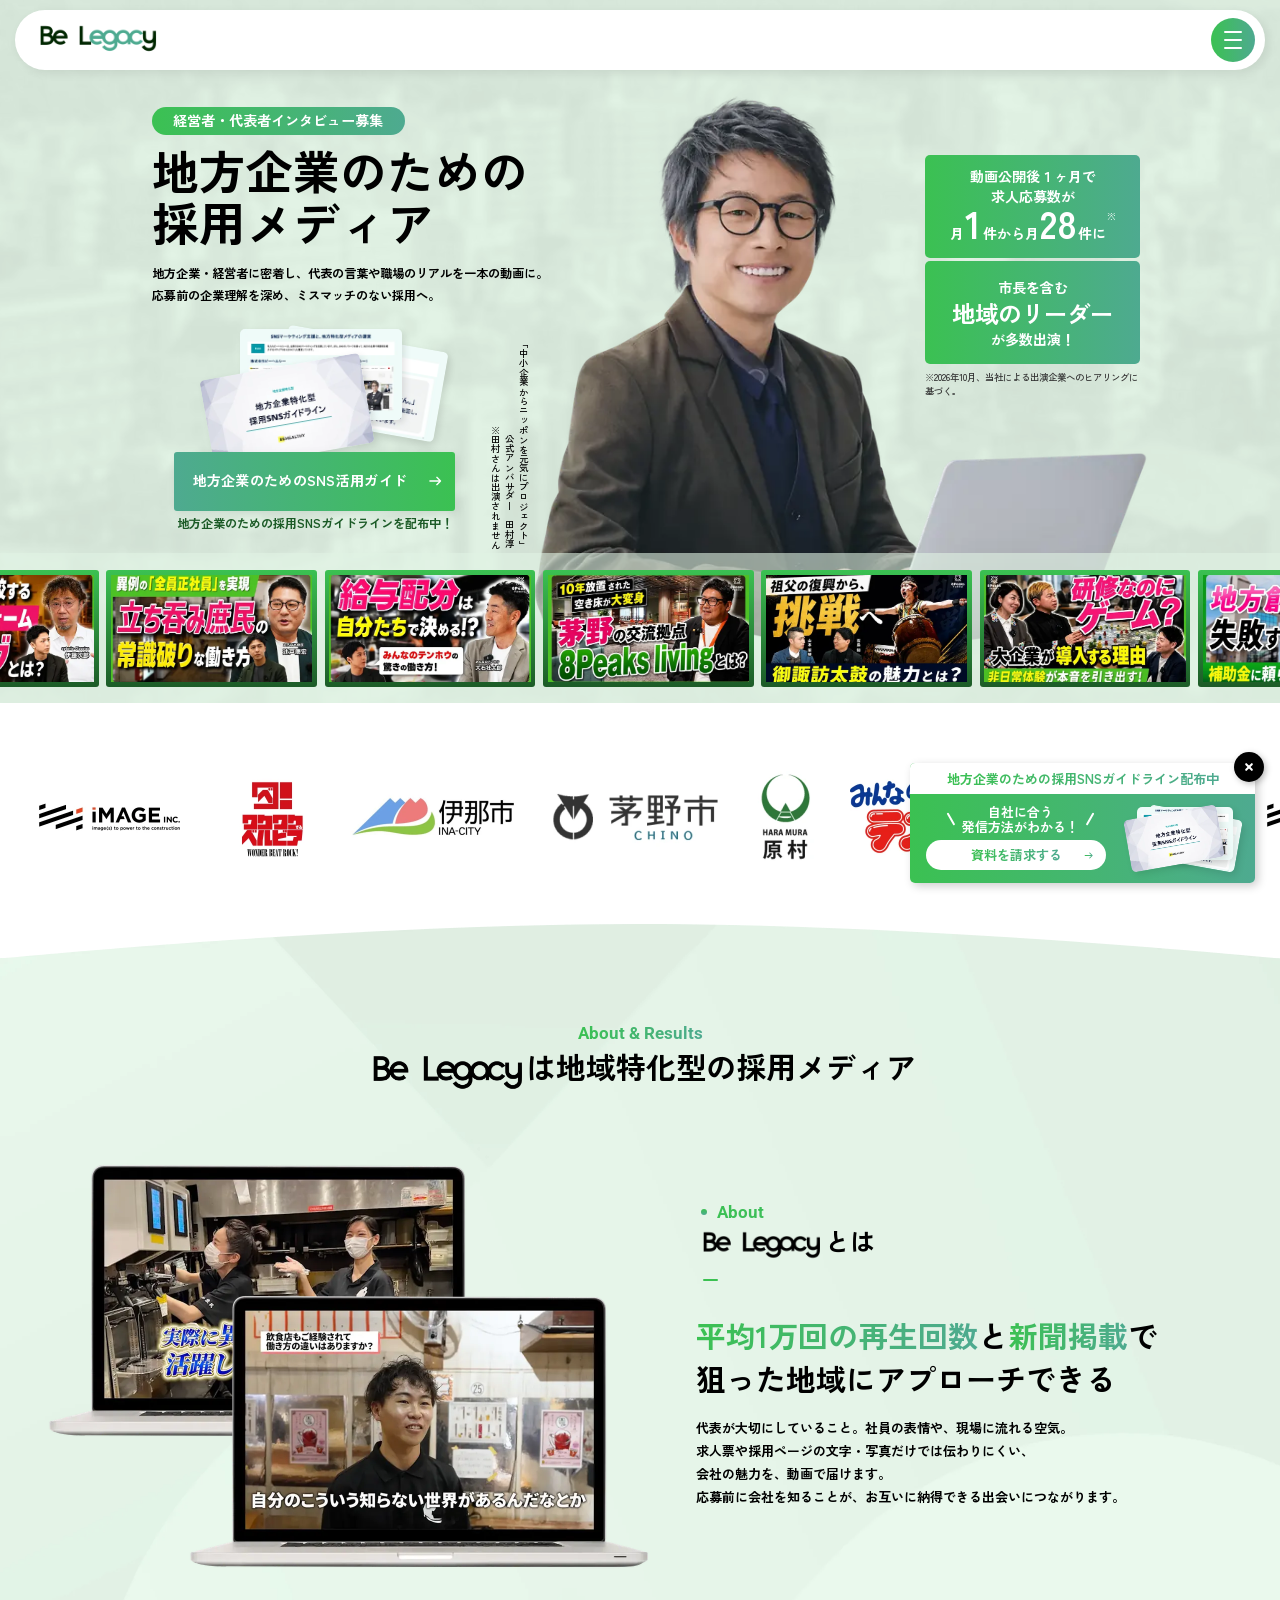
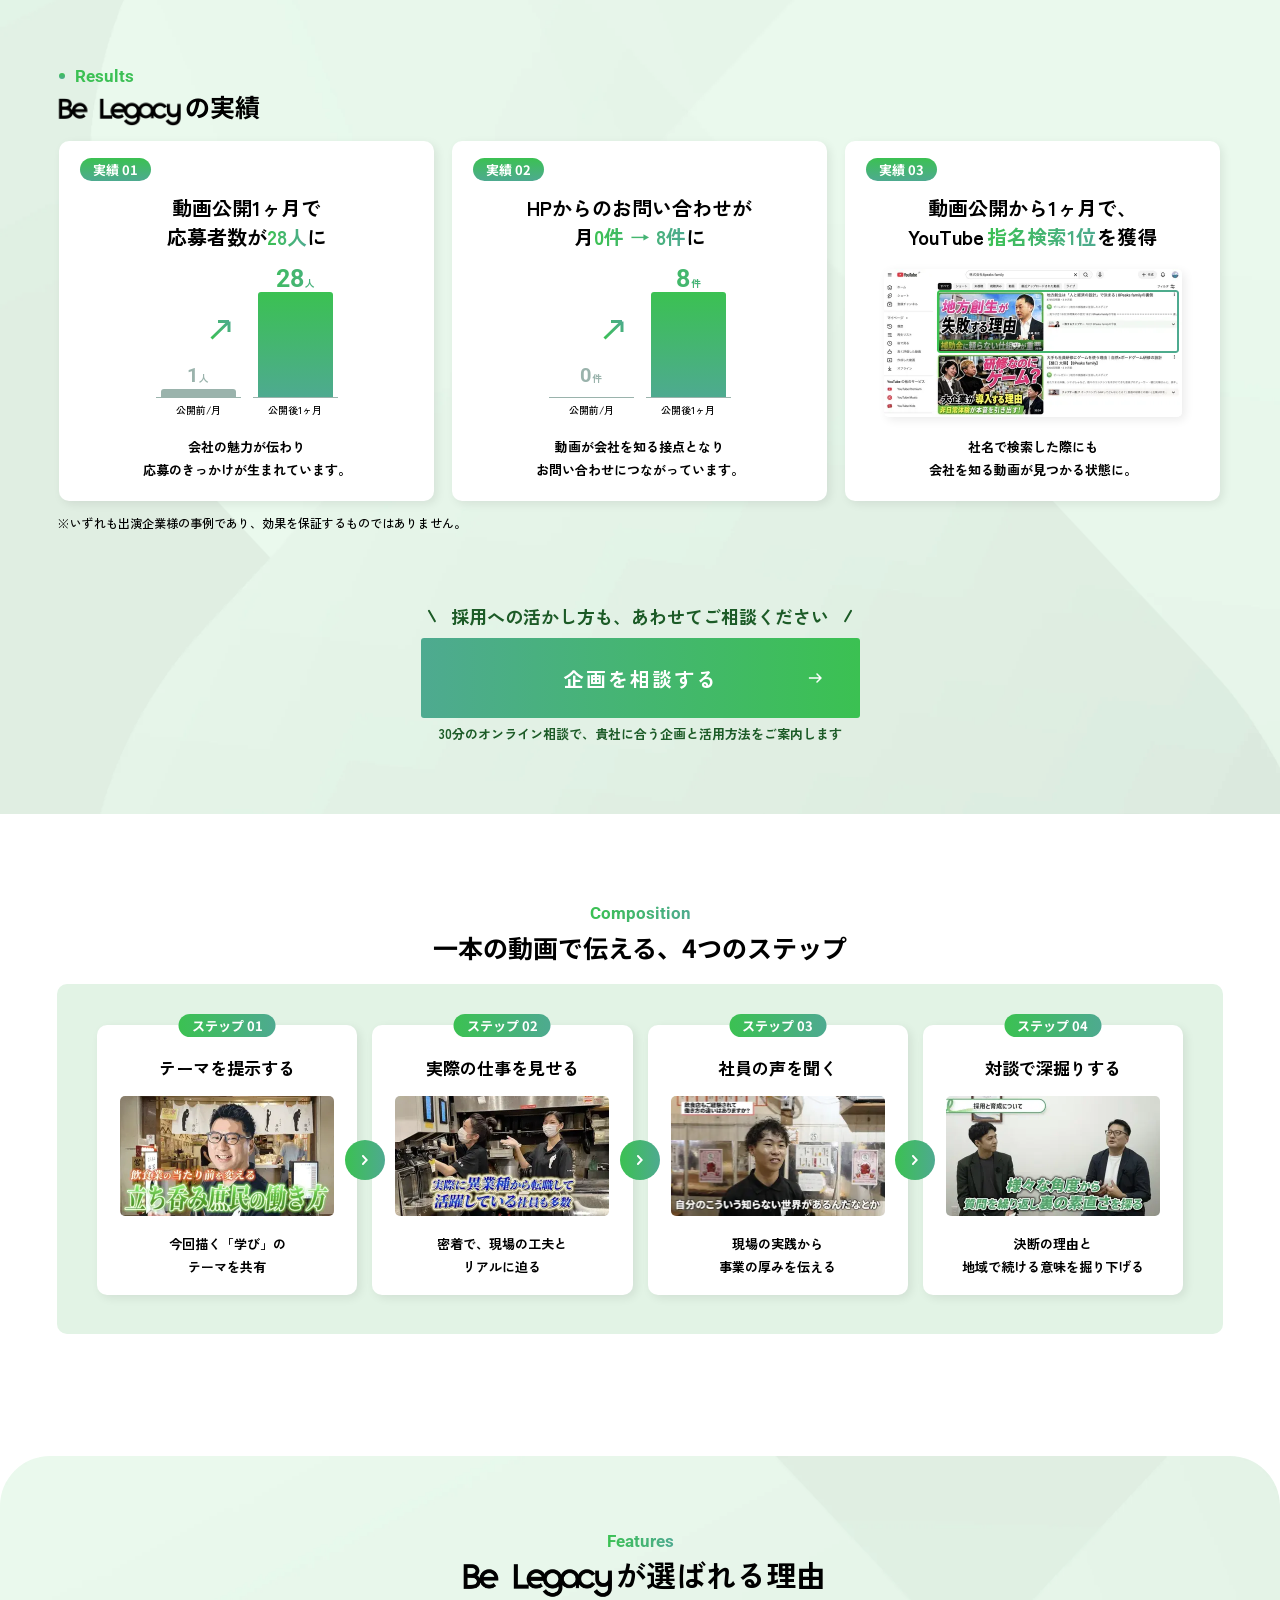
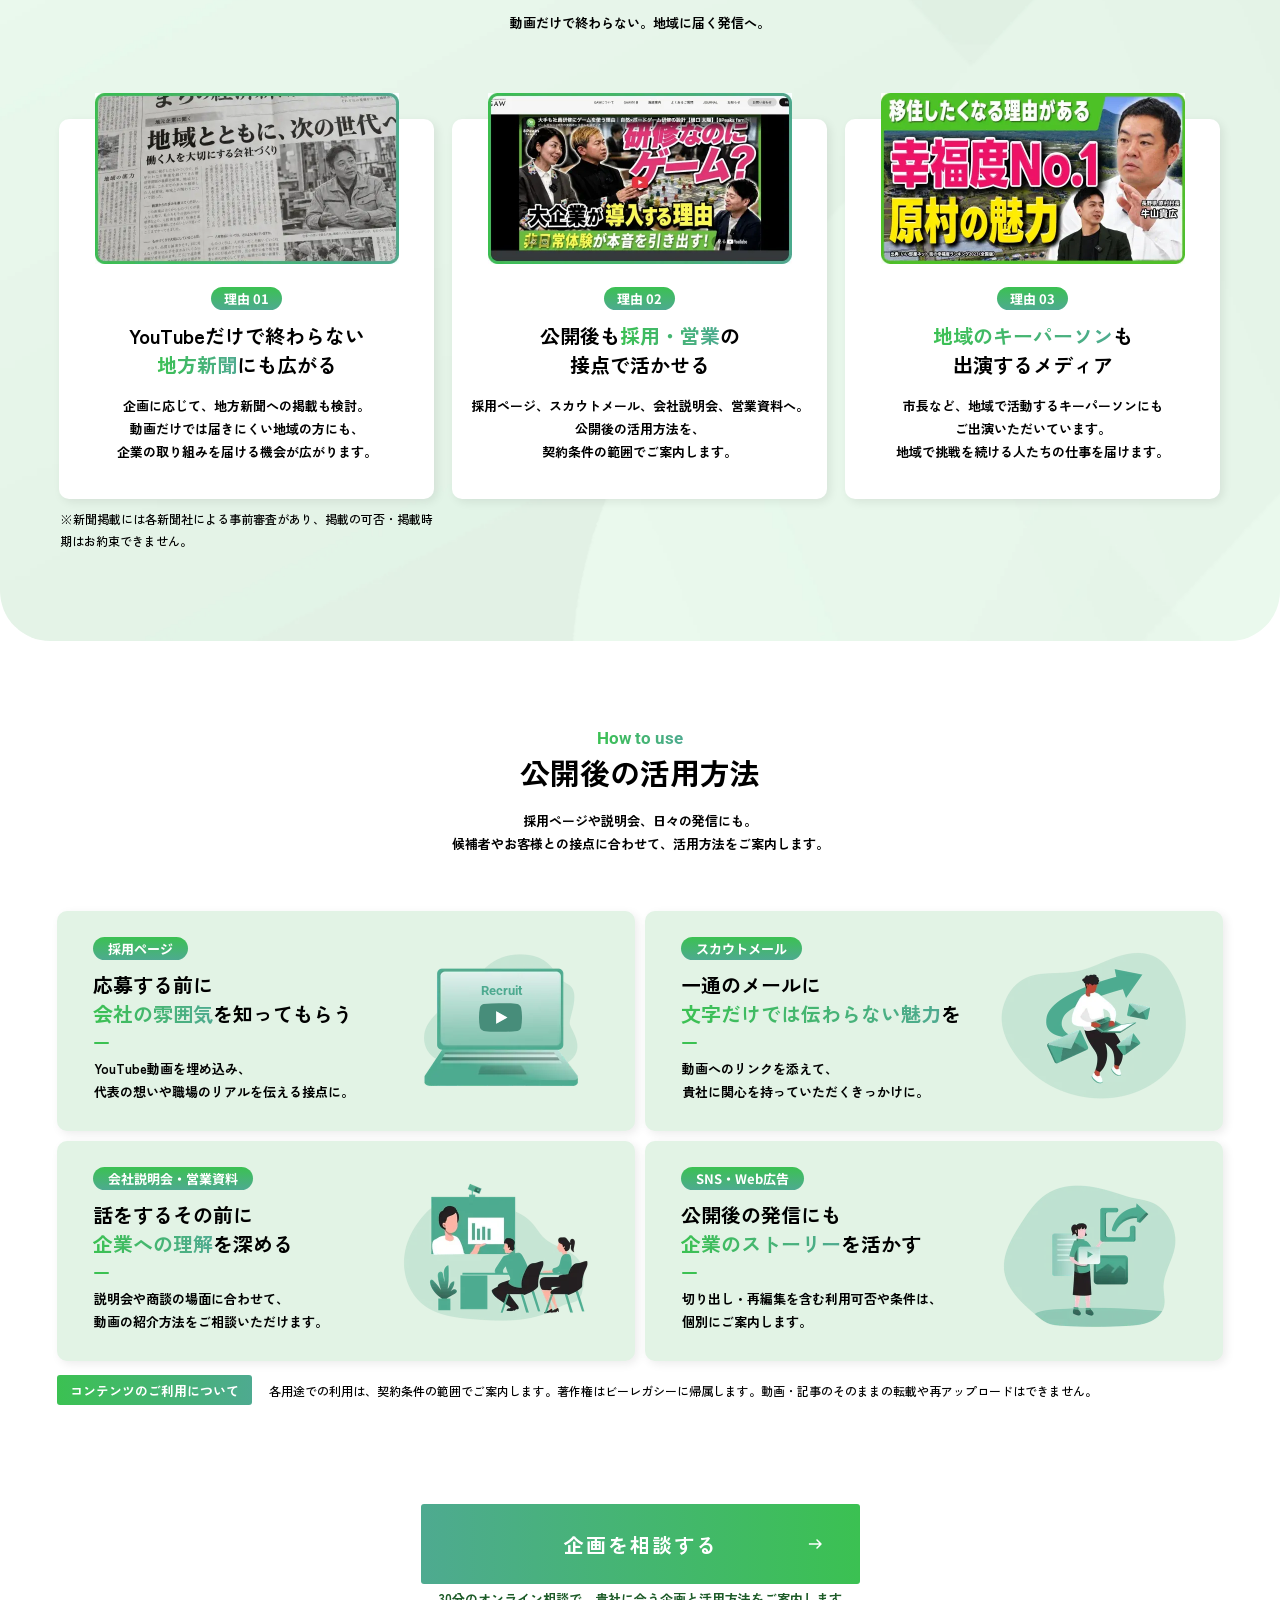
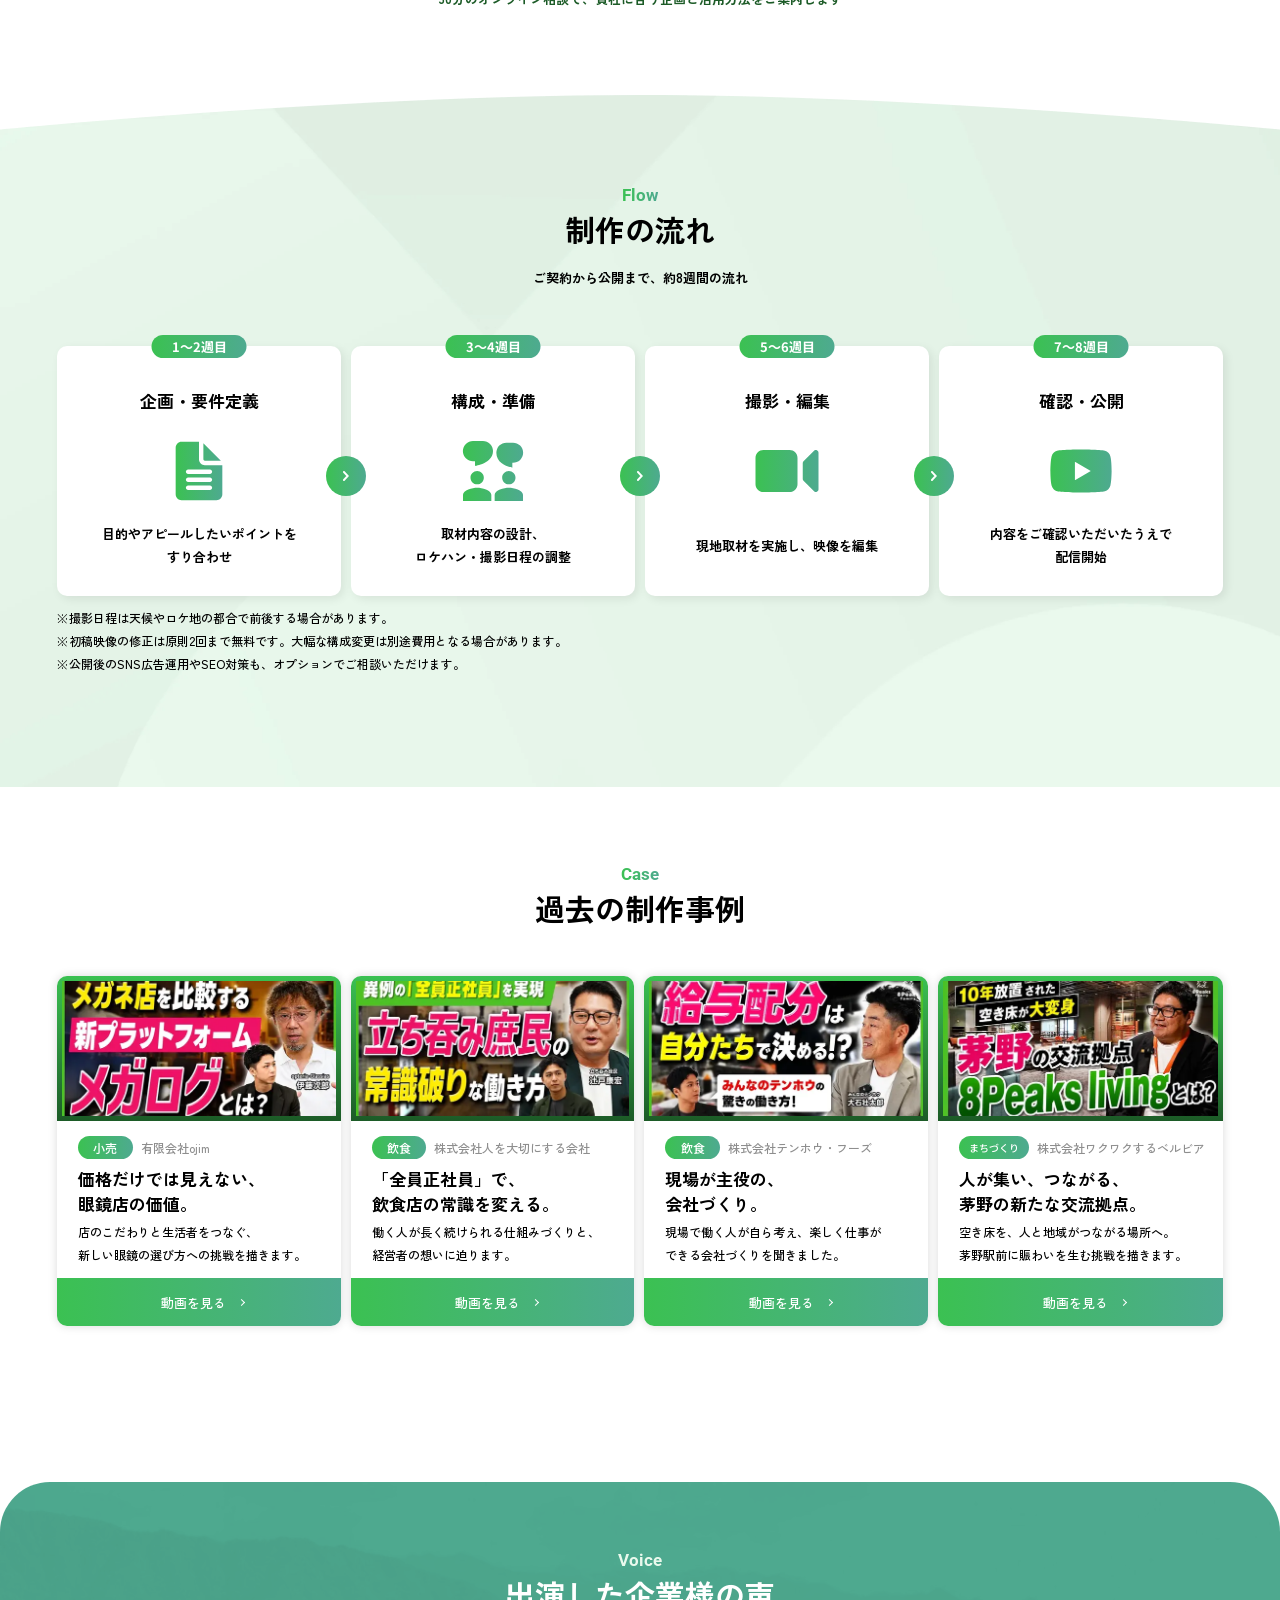
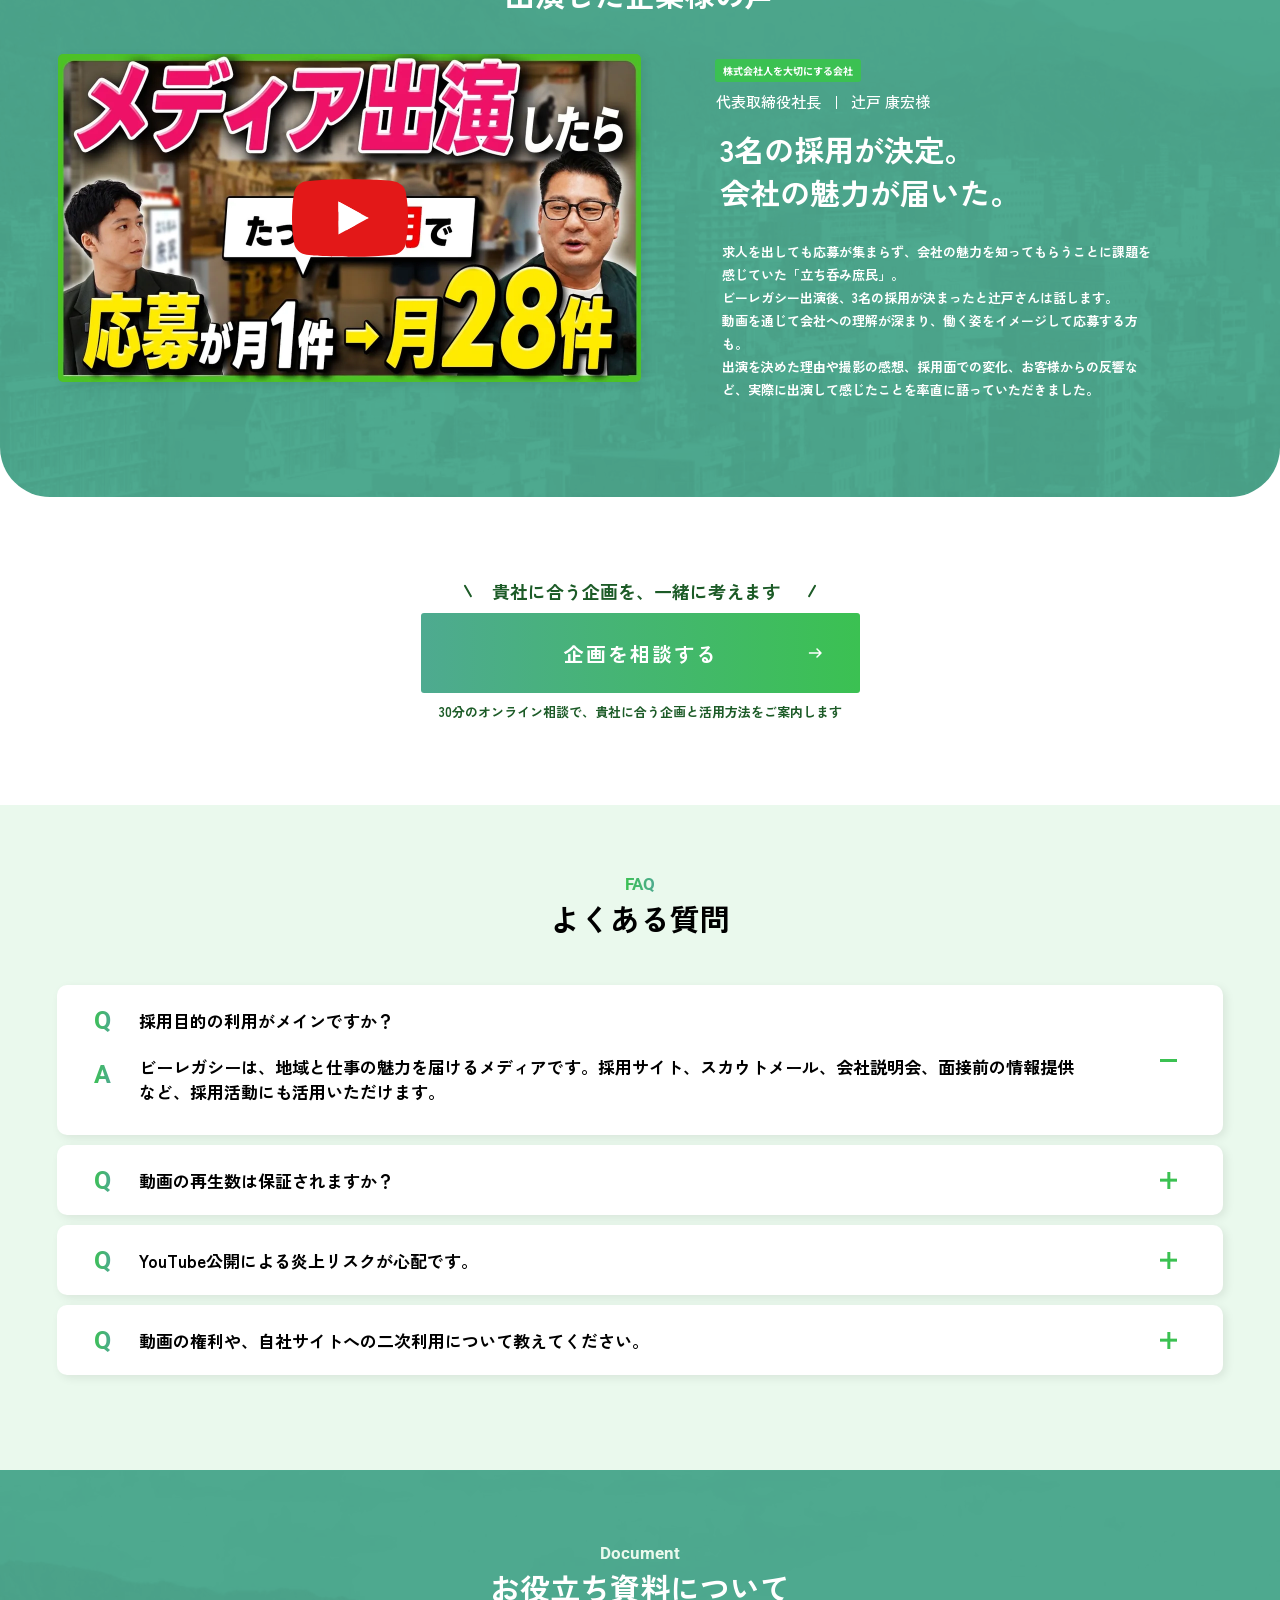
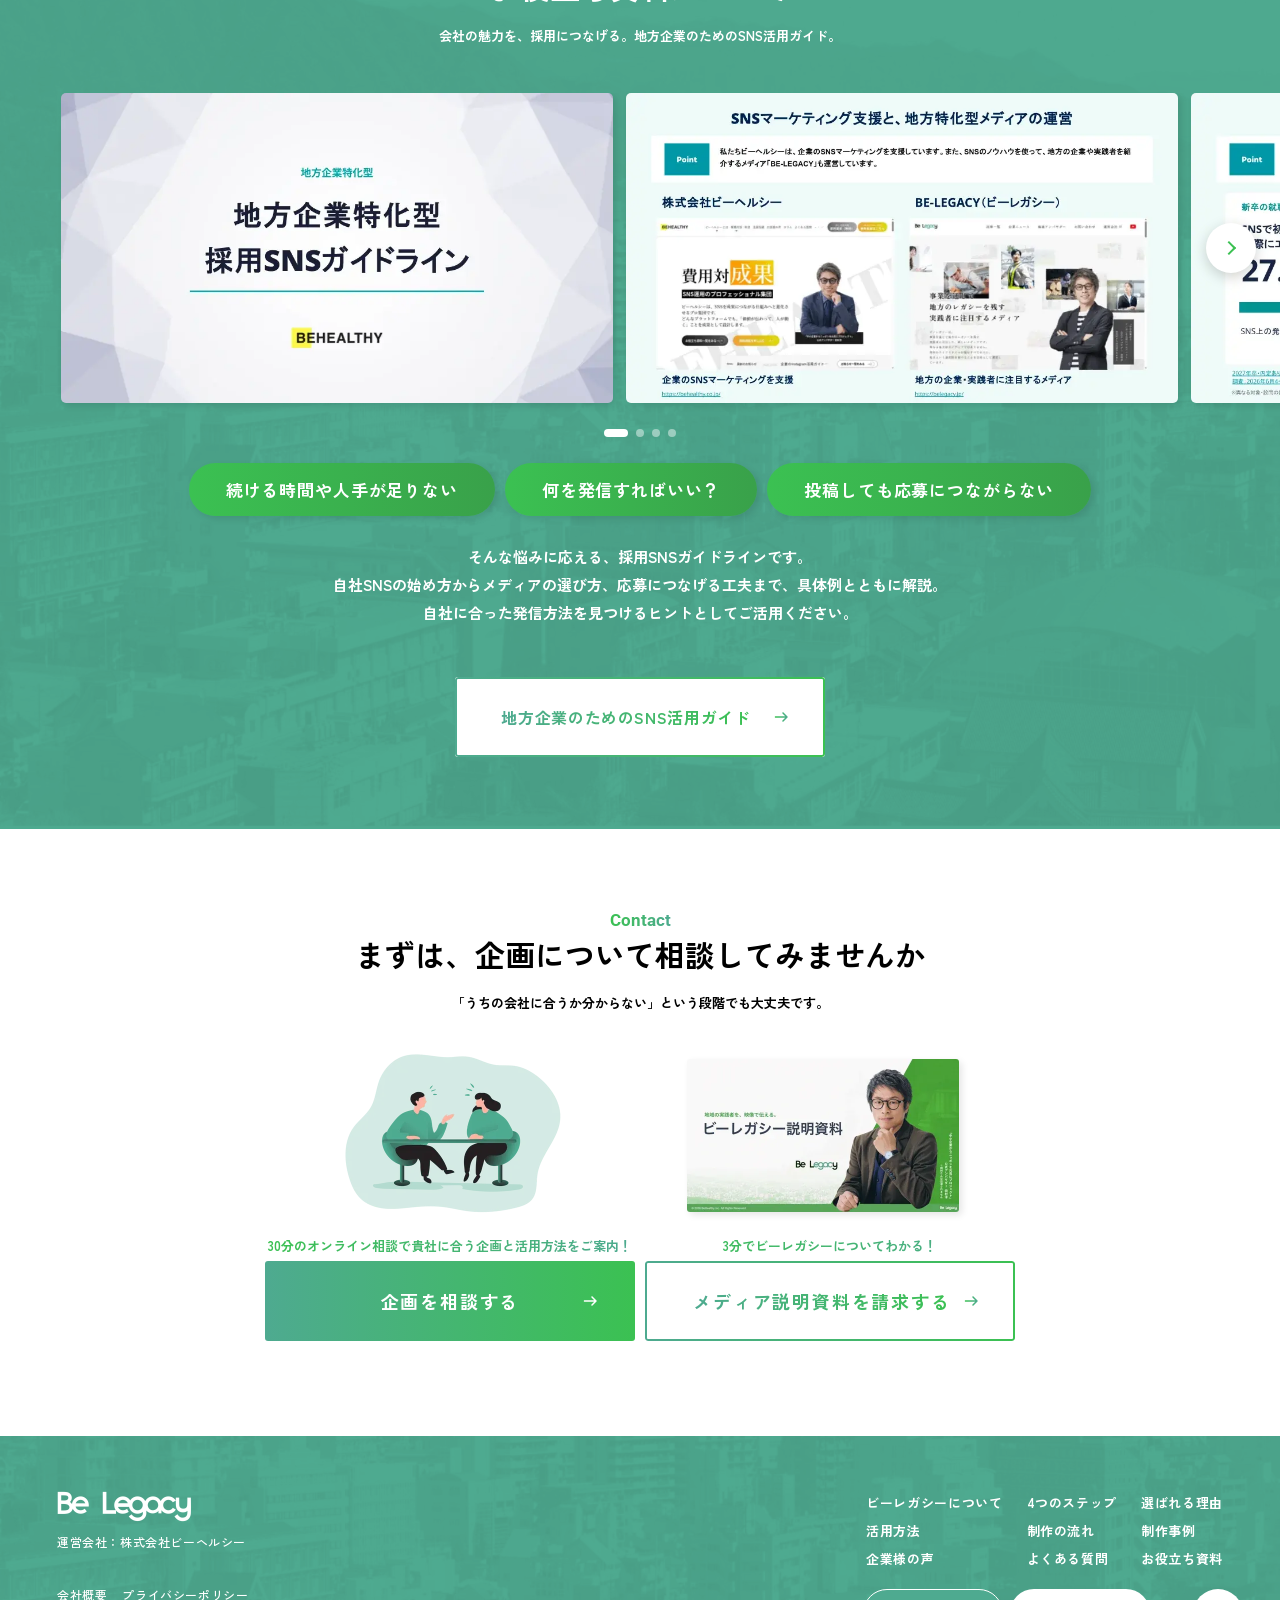
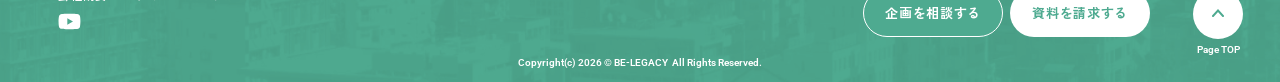
<file: index.html>
<!DOCTYPE html>
<html lang="ja">
<head>
<meta charset="UTF-8">
<meta name="viewport" content="width=device-width, initial-scale=1">
<meta name="robots" content="noindex, nofollow">
<title>Be Legacy｜地方企業のための採用メディア</title>
<meta name="description" content="地方企業・経営者に密着し、代表の言葉や職場のリアルを一本の動画に。応募前の企業理解を深め、ミスマッチのない採用へ。Be Legacy（ビーレガシー）は地域特化型の採用メディアです。">
<link rel="preconnect" href="https://fonts.googleapis.com">
<link rel="preconnect" href="https://fonts.gstatic.com" crossorigin>
<script>document.documentElement.classList.add('js')</script>
<link rel="preload" as="image" href="img/hero-person.webp" imagesrcset="img/hero-person-760.webp 760w, img/hero-person.webp 1464w" imagesizes="(max-width: 767px) min(100.5vw, 581px), (max-width: 1023px) 54vw, min(732px, 53.6vw)" fetchpriority="high">
<link rel="stylesheet" href="css/style.min.css">
<link rel="preload" as="style" href="https://fonts.googleapis.com/css2?family=Noto+Sans+JP:wght@500;700&family=Roboto:wght@600;700&family=Zen+Kaku+Gothic+New:wght@500;700&display=swap" onload="this.onload=null;this.rel='stylesheet'">
<noscript><link rel="stylesheet" href="https://fonts.googleapis.com/css2?family=Noto+Sans+JP:wght@500;700&family=Roboto:wght@600;700&family=Zen+Kaku+Gothic+New:wght@500;700&display=swap"></noscript>
<link rel="icon" href="img/favicon-32.png" sizes="32x32">
<link rel="icon" href="img/favicon-192.png" sizes="192x192">
<link rel="apple-touch-icon" href="img/apple-touch-icon.png">
</head>
<body>

<!-- ============ Header ============ -->
<header class="header" id="top">
  <div class="header__inner">
    <a href="#top" class="header__logo"><img src="img/logo.webp" alt="Be Legacy" width="150" height="53"></a>
    <nav class="header__nav" id="gnav" aria-label="メインメニュー">
      <ul class="header__list">
        <li><a href="#about">ビーレガシーについて</a></li>
        <li><a href="#features">選ばれる理由</a></li>
        <li><a href="#use">活用方法</a></li>
        <li><a href="#flow">制作の流れ</a></li>
        <li><a href="#case">制作事例</a></li>
        <li><a href="#voice">企業様の声</a></li>
        <li><a href="#faq">よくある質問</a></li>
      </ul>
      <div class="header__btns">
        <a href="#document" class="header__btn header__btn--doc" data-modal="document"><span>資料を請求する</span></a>
        <a href="https://calendar.google.com/calendar/appointments/schedules/AcZssZ1OQm_tpwHusVsD6zyC4J0I1R89GBWl7EatyoEaY0Zpk8MtUeYvqrLIhOOW6YD-E1v710WiqlVc?gv=true" class="header__btn header__btn--consult" data-modal="consult" target="_blank" rel="noopener"><span>企画を相談する</span></a>
      </div>
    </nav>
    <button class="header__toggle" type="button" aria-controls="gnav" aria-expanded="false" aria-label="メニューを開く">
      <span></span><span></span><span></span>
    </button>
  </div>
</header>

<main>

<!-- ============ Hero ============ -->
<section class="hero">
  <div class="hero__bg" aria-hidden="true"></div>
  <div class="hero__inner">
    <div class="hero__body">
      <p class="hero__tag">経営者・代表者インタビュー募集</p>
      <h1 class="hero__title">
        <span class="hero__line">地方企業のための</span>
        <span class="hero__line">採用メディア</span>
      </h1>
      <p class="hero__lead">地方企業・経営者に密着し、代表の言葉や職場のリアルを一本の動画に。<br>応募前の企業理解を深め、ミスマッチのない採用へ。</p>
      <div class="hero__cta">
        <div class="docs-stack hero__docs" aria-hidden="true">
          <img class="docs-stack__img docs-stack__img--3" src="img/doc-thumb-04.webp" alt="" width="173" height="97">
          <img class="docs-stack__img docs-stack__img--2" src="img/doc-thumb-02.webp" alt="" width="173" height="97">
          <img class="docs-stack__img docs-stack__img--1" src="img/doc-thumb-01.webp" alt="" width="173" height="97">
        </div>
        <a href="#document" class="btn btn--hero" data-modal="document" data-doc="guide"><span class="btn__label">地方企業のためのSNS活用ガイド</span><img class="btn__arrow" src="img/arrow-right.svg" alt="" width="24" height="24"></a>
        <p class="hero__cta-note">地方企業のための採用SNSガイドラインを配布中！</p>
      </div>
    </div>

    <div class="hero__visual">
      <img class="hero__person" src="img/hero-person.webp" srcset="img/hero-person-760.webp 760w, img/hero-person.webp 1464w" sizes="(max-width: 767px) min(100.5vw, 581px), (max-width: 1023px) 54vw, min(732px, 53.6vw)" alt="" width="732" height="655" fetchpriority="high">
      <div class="hero__badges">
        <div class="badge badge--1">
          <span class="badge__s">動画公開後１ヶ月で<br>求人応募数が</span>
          <span class="badge__num"><small>月</small><b>1</b><small>件から月</small><b>28</b><small>件に</small><small class="badge__mark">※</small></span>
        </div>
        <div class="badge badge--2">
          <span class="badge__s">市長を含む</span>
          <span class="badge__lg">地域のリーダー</span>
          <span class="badge__s">が多数出演！</span>
        </div>
        <p class="hero__badges-note">※2026年10月、当社による出演企業へのヒアリングに基づく。</p>
      </div>
      <p class="hero__note">「中小企業からニッポンを元気にプロジェクト」<br>公式アンバサダー　田村淳<br>※田村さんは出演されません</p>
    </div>
  </div>

  <div class="hero__strip">
    <div class="marquee marquee--thumbs">
      <ul class="marquee__track">
        <li><img src="img/thumb-01.webp" alt="" width="215" height="115"></li>
        <li><img src="img/thumb-02.webp" alt="" width="215" height="115"></li>
        <li><img src="img/thumb-03.webp" alt="" width="215" height="115"></li>
        <li><img src="img/thumb-04.webp" alt="" width="215" height="115"></li>
        <li><img src="img/thumb-05.webp" alt="" width="215" height="115"></li>
        <li><img src="img/thumb-06.webp" alt="" width="215" height="115"></li>
        <li><img src="img/thumb-07.webp" alt="" width="215" height="115"></li>
      </ul>
    </div>
  </div>
</section>

<!-- ============ Logos ============ -->
<section class="logos" aria-label="出演企業・自治体">
  <div class="marquee marquee--logos">
    <ul class="marquee__track">
      <li><img loading="lazy" decoding="async" src="img/logo-image.webp" alt="株式会社iMAGE" width="167" height="92"></li>
      <li><img loading="lazy" decoding="async" src="img/logo-bellevia.webp" alt="株式会社ワクワクするベルビア" width="87" height="92"></li>
      <li><img loading="lazy" decoding="async" src="img/logo-ina.webp" alt="伊那市" width="167" height="92"></li>
      <li><img loading="lazy" decoding="async" src="img/logo-chino.webp" alt="茅野市" width="167" height="92"></li>
      <li><img loading="lazy" decoding="async" src="img/logo-haramura.webp" alt="原村" width="61" height="92"></li>
      <li><img loading="lazy" decoding="async" src="img/logo-tenhou.webp" alt="みんなのテンホウ" width="167" height="92"></li>
      <li><img loading="lazy" decoding="async" src="img/logo-8peaks.webp" alt="8Peaks family" width="167" height="92"></li>
    </ul>
  </div>
</section>

<!-- ============ About & Results ============ -->
<section class="sec value" id="about">
  <div class="value__bg lazy-bg" aria-hidden="true"></div>
  <div class="inner">
    <div class="sec-head">
      <p class="sec-head__en">About &amp; Results</p>
      <h2 class="sec-head__ttl sec-head__ttl--logo"><img loading="lazy" decoding="async" src="img/logo-heading.webp" alt="Be Legacy" width="167" height="59">は地域特化型の採用メディア</h2>
    </div>

    <div class="about">
      <div class="about__mock" aria-hidden="true">
        <img loading="lazy" decoding="async" class="about__mock1" src="img/mock-01.webp" alt="" width="494" height="328">
        <img loading="lazy" decoding="async" class="about__mock2" src="img/mock-02.webp" alt="" width="494" height="328">
      </div>
      <div class="about__body">
        <p class="label">About</p>
        <h3 class="sub-ttl sub-ttl--logo"><img loading="lazy" decoding="async" src="img/logo-heading.webp" alt="Be Legacy" width="131" height="46">とは</h3>
        <span class="bar" aria-hidden="true"></span>
        <p class="about__catch"><span class="grad">平均1万回の再生回数</span>と<span class="grad">新聞掲載</span>で<br>狙った地域にアプローチできる</p>
        <p class="about__text">代表が大切にしていること。社員の表情や、現場に流れる空気。<br>求人票や採用ページの文字・写真だけでは伝わりにくい、<br>会社の魅力を、動画で届けます。<br>応募前に会社を知ることが、お互いに納得できる出会いにつながります。</p>
      </div>
    </div>

    <div class="results">
      <p class="label">Results</p>
      <h3 class="sub-ttl sub-ttl--logo sub-ttl--noto"><img loading="lazy" decoding="async" src="img/logo-heading.webp" alt="Be Legacy" width="137" height="48">の実績</h3>
      <ul class="results__list">
        <li class="rcard">
          <span class="pill">実績 01</span>
          <p class="rcard__ttl">動画公開1ヶ月で<br>応募者数が<span class="grad">28人</span>に</p>
          <div class="chart" aria-hidden="true">
            <div class="chart__col chart__col--before"><span class="chart__val">1<small>人</small></span><span class="chart__bar chart__bar--before"></span><span class="chart__x">公開前/月</span></div>
            <div class="chart__col chart__col--after"><span class="chart__val">28<small>人</small></span><span class="chart__bar chart__bar--after"></span><span class="chart__x">公開後1ヶ月</span></div>
            <svg class="chart__arrow" width="21" height="20" viewBox="0 0 21 20" fill="none"><defs><linearGradient id="ga28" x1="0" y1="20" x2="21" y2="0" gradientUnits="userSpaceOnUse"><stop stop-color="#3BC152"/><stop offset="1" stop-color="#4EAA90"/></linearGradient></defs><path d="M1.5 18.5L19 1.5M19 1.5H8M19 1.5V12" stroke="url(#ga28)" stroke-width="3"/></svg>
          </div>
          <p class="rcard__txt">会社の魅力が伝わり<br>応募のきっかけが生まれています。</p>
        </li>
        <li class="rcard">
          <span class="pill">実績 02</span>
          <p class="rcard__ttl">HPからのお問い合わせが<br>月<span class="grad">0件 → 8件</span>に</p>
          <div class="chart" aria-hidden="true">
            <div class="chart__col chart__col--before"><span class="chart__val">0<small>件</small></span><span class="chart__x">公開前/月</span></div>
            <div class="chart__col chart__col--after"><span class="chart__val">8<small>件</small></span><span class="chart__bar chart__bar--after"></span><span class="chart__x">公開後1ヶ月</span></div>
            <svg class="chart__arrow" width="21" height="20" viewBox="0 0 21 20" fill="none"><defs><linearGradient id="ga8" x1="0" y1="20" x2="21" y2="0" gradientUnits="userSpaceOnUse"><stop stop-color="#3BC152"/><stop offset="1" stop-color="#4EAA90"/></linearGradient></defs><path d="M1.5 18.5L19 1.5M19 1.5H8M19 1.5V12" stroke="url(#ga8)" stroke-width="3"/></svg>
          </div>
          <p class="rcard__txt">動画が会社を知る接点となり<br>お問い合わせにつながっています。</p>
        </li>
        <li class="rcard">
          <span class="pill">実績 03</span>
          <p class="rcard__ttl">動画公開から1ヶ月で、<br>YouTub<span class="ls15">e</span><span class="grad">指名検索1<span class="ls05">位</span></span>を獲得</p>
          <div class="rcard__shot"><img src="img/results-youtube.webp" alt="YouTubeで社名を検索した結果、出演動画が1位に表示されている画面" width="298" height="148" loading="lazy"><span class="rcard__hl" aria-hidden="true"></span></div>
          <p class="rcard__txt">社名で検索した際にも<br>会社を知る動画が見つかる状態に。</p>
        </li>
      </ul>
      <p class="note results__note">※いずれも出演企業様の事例であり、効果を保証するものではありません。</p>
    </div>

    <div class="cta cta--value">
      <p class="cta__lead">採用への活かし方も、あわせてご相談ください</p>
      <a href="https://calendar.google.com/calendar/appointments/schedules/AcZssZ1OQm_tpwHusVsD6zyC4J0I1R89GBWl7EatyoEaY0Zpk8MtUeYvqrLIhOOW6YD-E1v710WiqlVc?gv=true" class="btn btn--lg" data-modal="consult" target="_blank" rel="noopener"><span class="btn__label">企画を相談する</span><img loading="lazy" decoding="async" class="btn__arrow" src="img/arrow-right.svg" alt="" width="24" height="24"></a>
      <p class="cta__sub">30分のオンライン相談で、貴社に合う企画と活用方法をご案内します</p>
    </div>
  </div>
</section>

<!-- ============ Composition ============ -->
<section class="sec steps" id="composition">
  <div class="inner">
    <div class="sec-head">
      <p class="sec-head__en">Composition</p>
      <h2 class="sec-head__ttl steps__ttl">一本の動画で伝える、4つのステップ</h2>
    </div>
    <div class="steps__panel">
      <ol class="steps__list">
        <li class="scard">
          <span class="pill pill--step">ステップ 01</span>
          <h3 class="scard__ttl">テーマを提示する</h3>
          <img loading="lazy" decoding="async" class="scard__img" src="img/step-01.webp" alt="" width="214" height="120">
          <p class="scard__txt">今回描く「学び」の<br>テーマを共有</p>
        </li>
        <li class="scard">
          <span class="pill pill--step">ステップ 02</span>
          <h3 class="scard__ttl">実際の仕事を見せる</h3>
          <img loading="lazy" decoding="async" class="scard__img" src="img/step-02.webp" alt="" width="214" height="120">
          <p class="scard__txt">密着で、現場の工夫と<br>リアルに迫る</p>
        </li>
        <li class="scard">
          <span class="pill pill--step">ステップ 03</span>
          <h3 class="scard__ttl">社員の声を聞く</h3>
          <img loading="lazy" decoding="async" class="scard__img" src="img/step-03.webp" alt="" width="214" height="120">
          <p class="scard__txt">現場の実践から<br>事業の厚みを伝える</p>
        </li>
        <li class="scard">
          <span class="pill pill--step">ステップ 04</span>
          <h3 class="scard__ttl">対談で深掘りする</h3>
          <img loading="lazy" decoding="async" class="scard__img" src="img/step-04.webp" alt="" width="214" height="120">
          <p class="scard__txt">決断の理由と<br>地域で続ける意味を掘り下げる</p>
        </li>
      </ol>
    </div>
  </div>
</section>

<!-- ============ Features ============ -->
<section class="sec features" id="features">
  <div class="features__bg lazy-bg" aria-hidden="true"></div>
  <div class="inner">
    <div class="sec-head">
      <p class="sec-head__en">Features</p>
      <h2 class="sec-head__ttl sec-head__ttl--logo"><img loading="lazy" decoding="async" src="img/logo-heading.webp" alt="Be Legacy" width="167" height="59">が選ばれる理由</h2>
      <p class="sec-head__lead">動画だけで終わらない。地域に届く発信へ。</p>
    </div>
    <ul class="features__list">
      <li class="fcard">
        <div class="fcard__img"><img src="img/features-shot-01.webp" alt="地方新聞の掲載記事" width="304" height="171" loading="lazy"></div>
        <div class="fcard__box">
          <span class="pill">理由 01</span>
          <h3 class="fcard__ttl">YouTubeだけで終わらない<br><span class="grad">地方新聞</span>にも広がる</h3>
          <p class="fcard__txt">企画に応じて、地方新聞への掲載も検討。<br>動画だけでは届きにくい地域の方にも、<br>企業の取り組みを届ける機会が広がります。</p>
        </div>
        <p class="note fcard__note">※新聞掲載には各新聞社による事前審査があり、掲載の可否・掲載時期はお約束できません。</p>
      </li>
      <li class="fcard">
        <div class="fcard__img"><img src="img/features-shot-02.webp" alt="企業の採用ページに埋め込まれた動画" width="304" height="171" loading="lazy"></div>
        <div class="fcard__box">
          <span class="pill">理由 02</span>
          <h3 class="fcard__ttl">公開後も<span class="grad">採用・営業</span>の<br>接点で活かせる</h3>
          <p class="fcard__txt">採用ページ、スカウトメール、会社説明会、営業資料へ。<br>公開後の活用方法を、<br>契約条件の範囲でご案内します。</p>
        </div>
      </li>
      <li class="fcard">
        <div class="fcard__img"><img src="img/features-shot-03.webp" alt="原村長が出演した動画のサムネイル" width="304" height="171" loading="lazy"></div>
        <div class="fcard__box">
          <span class="pill">理由 03</span>
          <h3 class="fcard__ttl"><span class="grad">地域のキーパーソン</span>も<br>出演するメディア</h3>
          <p class="fcard__txt">市長など、地域で活動するキーパーソンにも<br>ご出演いただいています。<br>地域で挑戦を続ける人たちの仕事を届けます。</p>
        </div>
      </li>
    </ul>
  </div>
</section>

<!-- ============ How to use ============ -->
<section class="sec use" id="use">
  <div class="inner">
    <div class="sec-head">
      <p class="sec-head__en">How to use</p>
      <h2 class="sec-head__ttl">公開後の活用方法</h2>
      <p class="sec-head__lead">採用ページや説明会、日々の発信にも。<br>候補者やお客様との接点に合わせて、活用方法をご案内します。</p>
    </div>
    <ul class="use__list">
      <li class="ucard">
        <div class="ucard__body">
          <span class="pill pill--auto">採用ページ</span>
          <h3 class="ucard__ttl">応募する前に<br><span class="grad">会社の雰囲気</span>を知ってもらう</h3>
          <span class="bar" aria-hidden="true"></span>
          <p class="ucard__txt">YouTube動画を埋め込み、<br>代表の想いや職場のリアルを伝える接点に。</p>
        </div>
        <div class="ucard__img ucard__img--recruit" aria-hidden="true">
          <img loading="lazy" decoding="async" src="img/results-03.webp" alt="" width="160" height="160">
          <span class="ucard__recruit">Recruit</span>
          <img loading="lazy" decoding="async" class="ucard__yt" src="img/icon-yt-screen.svg" alt="" width="43" height="43">
        </div>
      </li>
      <li class="ucard">
        <div class="ucard__body">
          <span class="pill pill--auto">スカウトメール</span>
          <h3 class="ucard__ttl">一通のメールに<br><span class="grad">文字だけでは伝わらない魅力</span>を</h3>
          <span class="bar" aria-hidden="true"></span>
          <p class="ucard__txt">動画へのリンクを添えて、<br>貴社に関心を持っていただくきっかけに。</p>
        </div>
        <div class="ucard__img ucard__img--scout"><img loading="lazy" decoding="async" src="img/features-02.webp" alt="" width="190" height="190"></div>
      </li>
      <li class="ucard">
        <div class="ucard__body">
          <span class="pill pill--auto">会社説明会・営業資料</span>
          <h3 class="ucard__ttl">話をするその前に<br><span class="grad">企業への理解</span>を深める</h3>
          <span class="bar" aria-hidden="true"></span>
          <p class="ucard__txt">説明会や商談の場面に合わせて、<br>動画の紹介方法をご相談いただけます。</p>
        </div>
        <div class="ucard__img ucard__img--briefing"><img loading="lazy" decoding="async" src="img/use-briefing.webp" alt="" width="190" height="190"></div>
      </li>
      <li class="ucard">
        <div class="ucard__body">
          <span class="pill pill--auto">SNS・Web広告</span>
          <h3 class="ucard__ttl">公開後の発信にも<br><span class="grad">企業のストーリー</span>を活かす</h3>
          <span class="bar" aria-hidden="true"></span>
          <p class="ucard__txt">切り出し・再編集を含む利用可否や条件は、<br>個別にご案内します。</p>
        </div>
        <div class="ucard__img ucard__img--sns"><img loading="lazy" decoding="async" src="img/use-sns.webp" alt="" width="190" height="190"></div>
      </li>
    </ul>
    <div class="terms">
      <p class="terms__tag">コンテンツのご利用について</p>
      <p class="terms__txt">各用途での利用は、契約条件の範囲でご案内します。著作権はビーレガシーに帰属します。動画・記事のそのままの転載や再アップロードはできません。</p>
    </div>
    <div class="cta cta--use">
      <a href="https://calendar.google.com/calendar/appointments/schedules/AcZssZ1OQm_tpwHusVsD6zyC4J0I1R89GBWl7EatyoEaY0Zpk8MtUeYvqrLIhOOW6YD-E1v710WiqlVc?gv=true" class="btn btn--lg" data-modal="consult" target="_blank" rel="noopener"><span class="btn__label">企画を相談する</span><img loading="lazy" decoding="async" class="btn__arrow" src="img/arrow-right.svg" alt="" width="24" height="24"></a>
      <p class="cta__sub">30分のオンライン相談で、貴社に合う企画と活用方法をご案内します</p>
    </div>
  </div>
</section>

<!-- ============ Flow ============ -->
<section class="sec flow" id="flow">
  <div class="flow__bg lazy-bg" aria-hidden="true"></div>
  <div class="inner">
    <div class="sec-head">
      <p class="sec-head__en">Flow</p>
      <h2 class="sec-head__ttl">制作の流れ</h2>
      <p class="sec-head__lead">ご契約から公開まで、約8週間の流れ</p>
    </div>
    <ol class="flow__list">
      <li class="flcard">
        <span class="pill pill--step">1〜2週目</span>
        <h3 class="flcard__ttl">企画・要件定義</h3>
        <img loading="lazy" decoding="async" class="flcard__icon" src="img/icon-document.svg" alt="" width="70" height="70">
        <p class="flcard__txt">目的やアピールしたいポイントを<br>すり合わせ</p>
      </li>
      <li class="flcard">
        <span class="pill pill--step">3〜4週目</span>
        <h3 class="flcard__ttl">構成・準備</h3>
        <img loading="lazy" decoding="async" class="flcard__icon flcard__icon--lg" src="img/icon-meeting.svg" alt="" width="80" height="80">
        <p class="flcard__txt">取材内容の設計、<br>ロケハン・撮影日程の調整</p>
      </li>
      <li class="flcard">
        <span class="pill pill--step">5〜6週目</span>
        <h3 class="flcard__ttl">撮影・編集</h3>
        <img loading="lazy" decoding="async" class="flcard__icon" src="img/icon-camera.svg" alt="" width="70" height="70">
        <p class="flcard__txt">現地取材を実施し、映像を編集</p>
      </li>
      <li class="flcard">
        <span class="pill pill--step">7〜8週目</span>
        <h3 class="flcard__ttl">確認・公開</h3>
        <img loading="lazy" decoding="async" class="flcard__icon" src="img/icon-youtube.svg" alt="" width="70" height="70">
        <p class="flcard__txt">内容をご確認いただいたうえで<br>配信開始</p>
      </li>
    </ol>
    <p class="note flow__note">※撮影日程は天候やロケ地の都合で前後する場合があります。<br>※初稿映像の修正は原則2回まで無料です。大幅な構成変更は別途費用となる場合があります。<br>※公開後のSNS広告運用やSEO対策も、オプションでご相談いただけます。</p>
  </div>
</section>

<!-- ============ Case ============ -->
<section class="sec case" id="case">
  <div class="inner">
    <div class="sec-head">
      <p class="sec-head__en">Case</p>
      <h2 class="sec-head__ttl">過去の制作事例</h2>
    </div>
    <ul class="case__list">
      <li class="ccard">
        <div class="ccard__img"><img src="img/thumb-01.webp" alt="メガネ店を比較する新プラットフォーム メガログとは？" width="273" height="135" loading="lazy"></div>
        <div class="ccard__body">
          <p class="ccard__meta"><span class="ccard__cat">小売</span><span class="ccard__co">有限会社ojim</span></p>
          <h3 class="ccard__ttl">価格だけでは見えない、<br>眼鏡店の価値。</h3>
          <p class="ccard__txt">店のこだわりと生活者をつなぐ、<br>新しい眼鏡の選び方への挑戦を描きます。</p>
        </div>
        <a href="https://youtu.be/xH0LMtHoym4" class="ccard__link" target="_blank" rel="noopener">動画を見る</a>
      </li>
      <li class="ccard">
        <div class="ccard__img"><img src="img/thumb-02.webp" alt="立ち呑み庶民の常識破りな働き方" width="274" height="135" loading="lazy"></div>
        <div class="ccard__body">
          <p class="ccard__meta"><span class="ccard__cat">飲食</span><span class="ccard__co">株式会社人を大切にする会社</span></p>
          <h3 class="ccard__ttl">「全員正社員」で、<br>飲食店の常識を変える。</h3>
          <p class="ccard__txt">働く人が長く続けられる仕組みづくりと、<br>経営者の想いに迫ります。</p>
        </div>
        <a href="https://youtu.be/eBSdkCB9_Ss" class="ccard__link" target="_blank" rel="noopener">動画を見る</a>
      </li>
      <li class="ccard">
        <div class="ccard__img"><img src="img/thumb-03.webp" alt="給与配分は自分たちで決める!?" width="274" height="135" loading="lazy"></div>
        <div class="ccard__body">
          <p class="ccard__meta"><span class="ccard__cat">飲食</span><span class="ccard__co">株式会社テンホウ・フーズ</span></p>
          <h3 class="ccard__ttl">現場が主役の、<br>会社づくり。</h3>
          <p class="ccard__txt">現場で働く人が自ら考え、楽しく仕事が<br>できる会社づくりを聞きました。</p>
        </div>
        <a href="https://youtu.be/YFOkYrLLQlQ" class="ccard__link" target="_blank" rel="noopener">動画を見る</a>
      </li>
      <li class="ccard">
        <div class="ccard__img"><img src="img/thumb-04.webp" alt="茅野の交流拠点 8Peaks livingとは？" width="273" height="135" loading="lazy"></div>
        <div class="ccard__body">
          <p class="ccard__meta"><span class="ccard__cat ccard__cat--wide">まちづくり</span><span class="ccard__co">株式会社ワクワクするベルビア</span></p>
          <h3 class="ccard__ttl">人が集い、つながる、<br>茅野の新たな交流拠点。</h3>
          <p class="ccard__txt">空き床を、人と地域がつながる場所へ。<br>茅野駅前に賑わいを生む挑戦を描きます。</p>
        </div>
        <a href="https://youtu.be/L73k44qnOuM" class="ccard__link" target="_blank" rel="noopener">動画を見る</a>
      </li>
    </ul>
  </div>
</section>

<!-- ============ Voice ============ -->
<section class="sec voice" id="voice">
  <div class="voice__bg lazy-bg" aria-hidden="true"></div>
  <div class="sec-head sec-head--white">
    <p class="sec-head__en">Voice</p>
    <h2 class="sec-head__ttl">出演した企業様の声</h2>
  </div>
  <div class="inner">
    <div class="voice__item">
      <a href="https://youtu.be/7vCP_hZOjHI" class="voice__thumb" aria-label="出演企業様のインタビュー動画を見る" target="_blank" rel="noopener">
        <img src="img/voice-tachinomi-shomin.webp" alt="インタビュー動画「メディア出演1ヶ月で3名の採用に成功した事例」のサムネイル" width="583" height="328" loading="lazy">
        <img loading="lazy" decoding="async" class="voice__play" src="img/icon-yt-red.svg" alt="" width="116" height="116">
      </a>
      <div class="voice__body">
        <p class="voice__co">株式会社人を大切にする会社</p>
        <p class="voice__who"><span>代表取締役社長</span><span>辻戸 康宏様</span></p>
        <h3 class="voice__ttl">3名の採用が決定。<br>会社の魅力が届いた。</h3>
        <p class="voice__txt">求人を出しても応募が集まらず、会社の魅力を知ってもらうことに課題を感じていた「立ち呑み庶民」。<br>ビーレガシー出演後、3名の採用が決まったと辻戸さんは話します。<br>動画を通じて会社への理解が深まり、働く姿をイメージして応募する方も。<br>出演を決めた理由や撮影の感想、採用面での変化、お客様からの反響など、実際に出演して感じたことを率直に語っていただきました。</p>
      </div>
    </div>
  </div>
</section>

<!-- ============ CTA (after voice) ============ -->
<section class="cta-sec">
  <div class="inner">
    <div class="cta cta--voice">
      <p class="cta__lead">貴社に合う企画を、一緒に考えます</p>
      <a href="https://calendar.google.com/calendar/appointments/schedules/AcZssZ1OQm_tpwHusVsD6zyC4J0I1R89GBWl7EatyoEaY0Zpk8MtUeYvqrLIhOOW6YD-E1v710WiqlVc?gv=true" class="btn btn--lg" data-modal="consult" target="_blank" rel="noopener"><span class="btn__label">企画を相談する</span><img loading="lazy" decoding="async" class="btn__arrow" src="img/arrow-right.svg" alt="" width="24" height="24"></a>
      <p class="cta__sub">30分のオンライン相談で、貴社に合う企画と活用方法をご案内します</p>
    </div>
  </div>
</section>

<!-- ============ FAQ ============ -->
<section class="sec faq" id="faq">
  <div class="inner">
    <div class="sec-head">
      <p class="sec-head__en">FAQ</p>
      <h2 class="sec-head__ttl">よくある質問</h2>
    </div>
    <div class="faq__list">
      <details class="faq__item" open>
        <summary class="faq__q"><span class="faq__mark">Q</span><span class="faq__qtxt">採用目的の利用がメインですか？</span></summary>
        <div class="faq__a"><span class="faq__mark">A</span><p class="faq__atxt">ビーレガシーは、地域と仕事の魅力を届けるメディアです。採用サイト、スカウトメール、会社説明会、面接前の情報提供など、採用活動にも活用いただけます。</p></div>
      </details>
      <details class="faq__item">
        <summary class="faq__q"><span class="faq__mark">Q</span><span class="faq__qtxt">動画の再生数は保証されますか？</span></summary>
        <div class="faq__a"><span class="faq__mark">A</span><p class="faq__atxt">平均で1万回再生の実績はございますが、確約はできません。ただし、精密な広告配信により狙ったターゲット層へ届ける設計のため、単純な再生数よりも「誰に届いたか（採用や取引の検討層か）」を重視して運用しております。</p></div>
      </details>
      <details class="faq__item">
        <summary class="faq__q"><span class="faq__mark">Q</span><span class="faq__qtxt">YouTube公開による炎上リスクが心配です。</span></summary>
        <div class="faq__a"><span class="faq__mark">A</span><p class="faq__atxt">公開前に必ず内容（事実関係や表現）をご確認いただき、修正を反映した上で配信します。また公開後も定期的にコメントを監視し、誹謗中傷等は非表示・削除する体制を整えております。</p></div>
      </details>
      <details class="faq__item">
        <summary class="faq__q"><span class="faq__mark">Q</span><span class="faq__qtxt">動画の権利や、自社サイトへの二次利用について教えてください。</span></summary>
        <div class="faq__a"><span class="faq__mark">A</span><p class="faq__atxt">著作権は弊社（ビーレガシー）に帰属しますが、採用サイトへのYouTubeリンクの埋め込みや共有は自由に行っていただけます。<br>また、ショート動画のデータはそのままお渡ししますので、貴社SNSでご活用ください。</p></div>
      </details>
    </div>
  </div>
</section>

<!-- ============ Document ============ -->
<section class="sec doc" id="document">
  <div class="doc__bg lazy-bg" aria-hidden="true"></div>
  <div class="sec-head sec-head--white">
    <p class="sec-head__en">Document</p>
    <h2 class="sec-head__ttl">お役立ち資料について</h2>
    <p class="sec-head__lead">会社の魅力を、採用につなげる。<br class="sp-only">地方企業のためのSNS活用ガイド。</p>
  </div>
  <div class="doc-slider" aria-roledescription="カルーセル" aria-label="お役立ち資料の中身">
    <ul class="doc-slider__track" tabindex="0">
      <li><img src="img/doc-slide-01.webp" alt="地方企業特化型 採用SNSガイドライン（表紙）" width="552" height="311" loading="lazy"></li>
      <li><img src="img/doc-slide-02.webp" alt="SNSマーケティング支援と、地方特化型メディアの運営" width="552" height="311" loading="lazy"></li>
      <li><img src="img/doc-slide-03.webp" alt="SNSは、企業との出会いと応募前の企業研究に関わる" width="552" height="311" loading="lazy"></li>
      <li><img src="img/doc-slide-04.webp" alt="ケース1｜社内の協力が集まらない" width="552" height="311" loading="lazy"></li>
      <li><img src="img/doc-slide-05.webp" alt="BE-LEGACYの採用活用事例" width="552" height="311" loading="lazy"></li>
    </ul>
    <button type="button" class="doc-slider__nav doc-slider__nav--prev" aria-label="前の資料へ"></button>
    <button type="button" class="doc-slider__nav doc-slider__nav--next" aria-label="次の資料へ"></button>
    <div class="doc-slider__dots"></div>
  </div>
  <div class="inner">
    <ul class="doc__worries">
      <li>続ける時間や人手が足りない</li>
      <li>何を発信すればいい？</li>
      <li>投稿しても応募につながらない</li>
    </ul>
    <p class="doc__text">そんな悩みに応える、採用SNSガイドラインです。<br>自社SNSの始め方からメディアの選び方、応募につなげる工夫まで、具体例とともに解説。<br>自社に合った発信方法を見つけるヒントとしてご活用ください。</p>
    <a href="#document" class="btn btn--doc btn--outline" data-modal="document" data-doc="guide"><span class="btn__label">地方企業のためのSNS活用ガイド</span><img loading="lazy" decoding="async" class="btn__arrow" src="img/arrow-right-green.svg" alt="" width="24" height="24"></a>
  </div>
</section>

<!-- ============ Contact ============ -->
<section class="sec contact" id="contact">
  <div class="inner">
    <div class="sec-head">
      <p class="sec-head__en">Contact</p>
      <h2 class="sec-head__ttl">まずは、企画について相談してみませんか</h2>
      <p class="sec-head__lead">「うちの会社に合うか分からない」という段階でも大丈夫です。</p>
    </div>
    <div class="contact__btns">
      <div class="contact__item">
        <div class="contact__visual contact__visual--consult"><img src="img/contact-consult.webp" alt="" width="221" height="221" loading="lazy"></div>
        <p class="contact__note">30分のオンライン相談で<br class="sp-only">貴社に合う企画と活用方法をご案内！</p>
        <a href="https://calendar.google.com/calendar/appointments/schedules/AcZssZ1OQm_tpwHusVsD6zyC4J0I1R89GBWl7EatyoEaY0Zpk8MtUeYvqrLIhOOW6YD-E1v710WiqlVc?gv=true" class="btn btn--contact" data-modal="consult" target="_blank" rel="noopener"><span class="btn__label">企画を相談する</span><img loading="lazy" decoding="async" class="btn__arrow" src="img/arrow-right.svg" alt="" width="24" height="24"></a>
      </div>
      <div class="contact__item">
        <div class="contact__visual contact__visual--media"><img src="img/contact-media.webp" alt="ビーレガシー説明資料の表紙" width="272" height="153" loading="lazy"></div>
        <p class="contact__note">3分でビーレガシーについてわかる！</p>
        <a href="#contact" class="btn btn--contact btn--outline" data-modal="document" data-doc="media"><span class="btn__label">メディア説明資料を請求する</span><img loading="lazy" decoding="async" class="btn__arrow" src="img/arrow-right-green.svg" alt="" width="24" height="24"></a>
      </div>
    </div>
  </div>
</section>

</main>

<!-- ============ Footer ============ -->
<footer class="footer">
  <div class="footer__bg lazy-bg" aria-hidden="true"></div>
  <div class="inner footer__inner">
    <div class="footer__left">
      <a href="#top" class="footer__logo"><img loading="lazy" decoding="async" src="img/logo-white.webp" alt="Be Legacy" width="150" height="53"></a>
      <p class="footer__company">運営会社：株式会社ビーヘルシー</p>
      <ul class="footer__sub">
        <li><a href="https://behealthy.co.jp/about/" target="_blank" rel="noopener">会社概要</a></li>
        <li><a href="https://belegacy.jp/privacypolicy/" target="_blank" rel="noopener">プライバシーポリシー</a></li>
      </ul>
      <a href="https://www.youtube.com/@be-legacy" class="footer__yt" aria-label="YouTube" target="_blank" rel="noopener"><img loading="lazy" decoding="async" src="img/icon-youtube-white.svg" alt="" width="25" height="25"></a>
    </div>
    <div class="footer__right">
      <ul class="footer__nav">
        <li><a href="#about">ビーレガシーについて</a></li>
        <li><a href="#composition">4つのステップ</a></li>
        <li><a href="#features">選ばれる理由</a></li>
        <li><a href="#use">活用方法</a></li>
        <li><a href="#flow">制作の流れ</a></li>
        <li><a href="#case">制作事例</a></li>
        <li><a href="#voice">企業様の声</a></li>
        <li><a href="#faq">よくある質問</a></li>
        <li><a href="#document">お役立ち資料</a></li>
      </ul>
      <div class="footer__btns">
        <a href="https://calendar.google.com/calendar/appointments/schedules/AcZssZ1OQm_tpwHusVsD6zyC4J0I1R89GBWl7EatyoEaY0Zpk8MtUeYvqrLIhOOW6YD-E1v710WiqlVc?gv=true" class="footer__btn footer__btn--consult" data-modal="consult" target="_blank" rel="noopener">企画を相談する</a>
        <a href="#document" class="footer__btn footer__btn--doc" data-modal="document">資料を請求する</a>
      </div>
    </div>
  </div>
  <a href="#top" class="pagetop"><span class="pagetop__circle"><img loading="lazy" decoding="async" src="img/chevron-green.svg" alt="" width="12" height="7"></span><span class="pagetop__txt">Page TOP</span></a>
  <p class="footer__copy">Copyright(c) 2026 © BE-LEGACY&nbsp; All Rights Reserved.</p>
</footer>

<!-- ============ SP fixed CTA ============ -->
<div class="sp-cta" id="spCta" aria-label="お問い合わせ">
  <a href="https://calendar.google.com/calendar/appointments/schedules/AcZssZ1OQm_tpwHusVsD6zyC4J0I1R89GBWl7EatyoEaY0Zpk8MtUeYvqrLIhOOW6YD-E1v710WiqlVc?gv=true" class="sp-cta__btn sp-cta__btn--consult" data-modal="consult" target="_blank" rel="noopener">企画を相談する</a>
  <a href="#document" class="sp-cta__btn sp-cta__btn--doc" data-modal="document" data-doc="guide"><img loading="lazy" decoding="async" class="sp-cta__thumb" src="img/doc-thumb-01.webp" alt="" width="40" height="23"><span>地方企業のための<br>SNS活用ガイド</span></a>
</div>

<!-- ============ Floating banner (PC / tablet) ============ -->
<aside class="fbanner" id="fbanner" aria-label="お役立ち資料のご案内">
  <a href="#document" class="fbanner__link" data-modal="document" data-doc="guide">
    <span class="fbanner__head"><span>地方企業のための採用SNSガイドライン配布中</span></span>
    <span class="fbanner__catch">自社に合う<br>発信方法がわかる！</span>
    <span class="fbanner__btn"><span>資料を請求する</span><img loading="lazy" decoding="async" src="img/arrow-right-green.svg" alt="" width="15" height="15"></span>
    <span class="docs-stack fbanner__docs" aria-hidden="true">
      <img loading="lazy" decoding="async" class="docs-stack__img docs-stack__img--3" src="img/doc-thumb-04.webp" alt="" width="94" height="53">
      <img loading="lazy" decoding="async" class="docs-stack__img docs-stack__img--2" src="img/doc-thumb-02.webp" alt="" width="96" height="53">
      <img loading="lazy" decoding="async" class="docs-stack__img docs-stack__img--1" src="img/doc-thumb-01.webp" alt="" width="94" height="53">
    </span>
  </a>
  <button type="button" class="fbanner__close" aria-label="バナーを閉じる"></button>
</aside>

<!-- ============ Modals ============ -->
<dialog class="modal modal--consult" id="modal-consult" aria-labelledby="modal-consult-ttl">
  <div class="modal__panel">
    <div class="modal__head">
      <p class="modal__ttl" id="modal-consult-ttl">企画を相談する<small>30分のオンライン相談｜ご都合の良い日時をお選びください</small></p>
      <button type="button" class="modal__close" data-modal-close aria-label="閉じる"></button>
    </div>
    <div class="modal__body modal__body--frame">
      <iframe class="modal__frame" title="オンライン相談の予約カレンダー" data-src="https://calendar.google.com/calendar/appointments/schedules/AcZssZ1OQm_tpwHusVsD6zyC4J0I1R89GBWl7EatyoEaY0Zpk8MtUeYvqrLIhOOW6YD-E1v710WiqlVc?gv=true" loading="lazy"></iframe>
    </div>
    <p class="modal__foot">カレンダーが表示されない場合は<a href="https://calendar.google.com/calendar/appointments/schedules/AcZssZ1OQm_tpwHusVsD6zyC4J0I1R89GBWl7EatyoEaY0Zpk8MtUeYvqrLIhOOW6YD-E1v710WiqlVc?gv=true" target="_blank" rel="noopener">こちら（別タブで開く）</a></p>
  </div>
</dialog>

<dialog class="modal modal--document" id="modal-document" aria-labelledby="modal-document-ttl">
  <div class="modal__panel">
    <div class="modal__head">
      <p class="modal__ttl" id="modal-document-ttl">資料を請求する<small data-doc-name>お役立ち資料・メディア説明資料</small></p>
      <button type="button" class="modal__close" data-modal-close aria-label="閉じる"></button>
    </div>
    <div class="modal__body modal__body--doc">
      <!-- 資料請求フォームの埋め込み先 -->
      <p class="modal__msg">資料請求フォームは現在準備中です。<br>お急ぎの方は、オンライン相談からお気軽にお問い合わせください。</p>
      <a href="https://calendar.google.com/calendar/appointments/schedules/AcZssZ1OQm_tpwHusVsD6zyC4J0I1R89GBWl7EatyoEaY0Zpk8MtUeYvqrLIhOOW6YD-E1v710WiqlVc?gv=true" class="btn btn--modal" data-modal="consult" target="_blank" rel="noopener"><span class="btn__label">企画を相談する</span><img loading="lazy" decoding="async" class="btn__arrow" src="img/arrow-right.svg" alt="" width="24" height="24"></a>
    </div>
  </div>
</dialog>

<script src="js/main.min.js" defer></script>
</body>
</html>
</file>
<file: css/style.min.css>
:root{--c-green:#3bc152;--c-teal:#4eaa90;--c-deep:#1c5b27;--c-policy:#478d7a;--c-bg1:#e2f3e5;--c-bg2:#eaf9ed;--c-gray:#8e8e8e;--grad-r:linear-gradient(to right, var(--c-green), var(--c-teal));--grad-l:linear-gradient(to left, var(--c-green), var(--c-teal));--grad-b:linear-gradient(to bottom, var(--c-green), var(--c-teal));--shadow:3px 3px 10px #00000014;--ff-zen:"Zen Kaku Gothic New", "Hiragino Kaku Gothic ProN", "Hiragino Sans", "Noto Sans JP", "Yu Gothic", sans-serif;--ff-noto:"Noto Sans JP", "Hiragino Kaku Gothic ProN", "Hiragino Sans", sans-serif;--ff-en:"Roboto", "Helvetica Neue", Arial, sans-serif;--inner:1166px;--pad:20px;--u:min(1px, calc(100vw / 1366))}*,:before,:after{box-sizing:border-box}html{scroll-behavior:smooth;-webkit-text-size-adjust:100%;scroll-padding-top:100px}body{font-family:var(--ff-zen);color:#000;-webkit-font-smoothing:antialiased;background:#fff;margin:0;font-size:13px;font-weight:700;line-height:23px;overflow-x:hidden}h1,h2,h3,h4,p,ul,ol,figure{margin:0;padding:0}ul,ol{list-style:none}img{vertical-align:top;max-width:100%;height:auto}a{color:inherit;text-decoration:none}button{font:inherit;color:inherit;cursor:pointer;background:0 0;border:0;padding:0}main{display:block}.inner{width:100%;max-width:calc(var(--inner) + var(--pad) * 2);padding:0 var(--pad);margin:0 auto;position:relative}.sec{position:relative}.grad,.grad-v{background:var(--grad-r);color:#0000;-webkit-text-fill-color:transparent;-webkit-background-clip:text;background-clip:text}.grad-v{background-image:var(--grad-b)}.sp-only{display:none}.pill{background:var(--grad-b);color:#fff;min-width:70px;height:23px;font-family:var(--ff-noto);white-space:nowrap;border-radius:100px;justify-content:center;align-items:center;padding:0 13px;font-size:13px;font-weight:700;line-height:1;display:inline-flex}.pill--step{background:var(--grad-r);min-width:95px}.pill--auto{padding:0 15px}.label{font-family:var(--ff-en);align-items:center;gap:10px;font-size:17px;font-weight:700;line-height:20px;display:flex}.label:before{content:"";background:var(--grad-b);border-radius:50%;flex:none;width:6px;height:6px}.label{color:var(--c-green)}@supports ((-webkit-background-clip:text) or (background-clip:text)){.label{background:var(--grad-r);color:#0000;-webkit-text-fill-color:transparent;-webkit-background-clip:text;background-clip:text}.label:before{-webkit-text-fill-color:initial}}.bar{background:var(--c-green);border-radius:2px;width:15px;height:2px;display:block}.bar--c{margin-left:auto;margin-right:auto}.note{font-size:12px;font-weight:500;line-height:28px}.sec-head{text-align:center}.sec-head__en{font-family:var(--ff-en);background:var(--grad-r);color:#0000;-webkit-text-fill-color:transparent;-webkit-background-clip:text;background-clip:text;margin:0 auto;font-size:17px;font-weight:700;line-height:20px;display:table}.sec-head__ttl{margin-top:2.54px;font-size:30px;line-height:43px}.sec-head__ttl--logo{justify-content:center;align-items:flex-start;display:flex}.sec-head__ttl--logo img{flex:none;width:166.865px;height:59px;margin:-2.54px -5.5px -13.46px 0}.sec-head__lead{margin-top:15px;font-size:13px;line-height:23px}.sec-head--white .sec-head__en{color:var(--c-bg2);-webkit-text-fill-color:var(--c-bg2);background:0 0}.sec-head--white .sec-head__ttl{color:#fff}.sub-ttl{font-size:25px;line-height:36px}.sub-ttl--logo{align-items:flex-start;display:flex}.sub-ttl--logo img{flex:none}.btn{background:var(--grad-l);color:#fff;border-radius:3px;transition:opacity .3s,transform .3s;display:block;position:relative}.btn:hover{opacity:.85}.btn:hover .btn__arrow{transform:translate(4px)}.btn__label{letter-spacing:2px;white-space:nowrap;font-size:20px;line-height:29px;position:absolute;top:50%;left:50%;transform:translate(-50%,-50%)}.btn__arrow{width:24px;height:24px;transition:transform .3s;position:absolute}.btn--outline{background:#fff}.btn--outline:before{content:"";border-radius:inherit;padding:var(--bw,2px);background:var(--grad-l);-webkit-mask-composite:xor;pointer-events:none;position:absolute;inset:0;-webkit-mask:linear-gradient(#000 0 0) content-box,linear-gradient(#000 0 0);-webkit-mask-composite:xor,source-over;mask:linear-gradient(#000 0 0) content-box exclude,linear-gradient(#000 0 0)}.btn--outline .btn__label{background:var(--grad-l);color:#0000;-webkit-text-fill-color:transparent;-webkit-background-clip:text;background-clip:text}.btn--lg{width:439px;height:80px;margin:0 auto}.btn--lg .btn__label{margin-left:1px}.btn--lg .btn__arrow{top:28px;right:33px}.cta{text-align:center}.cta__lead{--gl:15px;--gr:15px;color:var(--c-deep);align-items:center;font-size:18px;line-height:26px;display:inline-flex}.cta__lead:before,.cta__lead:after{content:"";background:var(--c-deep);border-radius:2px;flex:none;width:2px;height:14.3px}.cta__lead:before{margin-right:calc(var(--gl) + 3px);transform:rotate(-30deg)}.cta__lead:after{margin-left:calc(var(--gr) + 3px);transform:rotate(30deg)}.cta__lead+.btn{margin-top:9px}.cta__sub{color:var(--c-deep);margin-top:6px;font-size:13px;line-height:19px}.cta--voice .cta__lead{--gl:20px;--gr:28px}.cta--voice .cta__sub,.cta--contact .cta__sub{margin-top:9px}.cta--use .cta__sub{margin-top:5px}.header{z-index:100;position:fixed;top:15px;left:25px;right:25px}.header__inner{height:65px;box-shadow:var(--shadow);background:#fff;border-radius:100px;align-items:center;padding:0 9px 0 23px;display:flex}.header__logo{flex:none;width:150px;margin-top:-3px;display:block}.header__logo img{width:150px;height:53px}.header__nav{align-items:center;margin-left:auto;display:flex}.header__list{gap:30px;display:flex}.header__list a,.header__btn{letter-spacing:.05em;white-space:nowrap;font-size:13px;line-height:19px}.header__list a{transition:color .3s;position:relative}.header__list a:hover{color:var(--c-teal)}.header__btns{gap:5px;margin-left:30px;display:flex}.header__btn{border-radius:100px;justify-content:center;align-items:center;width:150px;height:48px;transition:opacity .3s;display:flex;position:relative}.header__btn:hover{opacity:.85}.header__btn--consult{background:var(--grad-r);color:#fff}.header__btn--doc{background:#fff}.header__btn--doc:before{content:"";border-radius:inherit;background:var(--grad-r);-webkit-mask-composite:xor;padding:1px;position:absolute;inset:0;-webkit-mask:linear-gradient(#000 0 0) content-box,linear-gradient(#000 0 0);-webkit-mask-composite:xor,source-over;mask:linear-gradient(#000 0 0) content-box exclude,linear-gradient(#000 0 0)}.header__btn--doc span{background:var(--grad-r);color:#0000;-webkit-text-fill-color:transparent;-webkit-background-clip:text;background-clip:text}.header__toggle{display:none}.hero{height:calc(750 * var(--u));background:var(--c-bg1);position:relative;overflow:hidden}.hero__bg{background:var(--c-bg1) url(../img/texture-hero.webp) center bottom / cover no-repeat;background-blend-mode:multiply;position:absolute;inset:0;transform:scale(1.02)}.hero__inner{width:calc(1366 * var(--u));height:100%;position:absolute;top:0;left:50%;transform:translate(-50%)}.hero__body{left:calc(162 * var(--u));top:calc(114 * var(--u));z-index:3;position:absolute}.hero__tag{width:calc(270 * var(--u));height:calc(30 * var(--u));padding:0 0 0 calc(23 * var(--u));background:var(--grad-r);color:#fff;font-size:calc(15 * var(--u));line-height:calc(23 * var(--u));white-space:nowrap;border-radius:100px;align-items:center;display:inline-flex}.hero__title{margin:calc(10 * var(--u)) 0 0 0;font-size:calc(50 * var(--u));line-height:calc(55 * var(--u));font-feature-settings:"halt" 1;white-space:nowrap}.hero__line{display:block}.hero__lead{margin:calc(17 * var(--u)) 0 0 0;font-size:calc(13 * var(--u));line-height:calc(23 * var(--u));white-space:nowrap}.hero__cta{--hc:var(--u);left:calc(24 * var(--u));top:calc(233 * var(--u));width:calc(300 * var(--hc));text-align:center;position:absolute}.hero__cta-note{margin-top:calc(5 * var(--hc));white-space:nowrap;font-size:calc(13 * var(--hc));line-height:calc(19 * var(--hc));color:var(--c-deep)}.btn--hero{width:calc(300 * var(--hc));height:calc(63 * var(--hc));box-shadow:var(--shadow)}.btn--hero .btn__label{margin-left:calc(-16 * var(--hc));font-size:calc(15 * var(--hc));line-height:calc(25 * var(--hc));letter-spacing:.02em}.btn--hero .btn__arrow{left:calc(266 * var(--hc));top:calc(19.5 * var(--hc));width:calc(24 * var(--hc));height:calc(24 * var(--hc))}.docs-stack{display:block;position:relative}.docs-stack__img{object-fit:cover;border-radius:5px;max-width:none;position:absolute;box-shadow:3px 3px 7px #0000001a}.hero__docs{width:calc(300 * var(--hc));height:calc(135 * var(--hc))}.hero__docs .docs-stack__img{width:calc(173 * var(--hc));height:calc(97 * var(--hc))}.hero__docs .docs-stack__img--1{left:calc(34 * var(--hc));top:calc(44 * var(--hc));transform:rotate(-10deg)}.hero__docs .docs-stack__img--2{left:calc(70 * var(--hc));top:calc(4 * var(--hc))}.hero__docs .docs-stack__img--3{left:calc(113 * var(--hc));top:calc(14 * var(--hc));transform:rotate(10deg)}.hero__visual{z-index:1;pointer-events:none;position:absolute;inset:0}.hero__person{left:calc(525 * var(--u));top:calc(65 * var(--u));width:calc(732 * var(--u));height:calc(655 * var(--u));object-fit:cover;max-width:none;position:absolute}.hero__badges{left:calc(987 * var(--u));top:calc(165 * var(--u));z-index:3;--b:var(--u);position:absolute}.badge{width:calc(230 * var(--b));height:calc(110 * var(--b));background:var(--grad-r);color:#fff;text-align:center;border-radius:5px;flex-direction:column;align-items:center;display:flex;position:relative}.badge+.badge{margin-top:calc(4 * var(--b))}.badge__s{font-size:calc(15 * var(--b));line-height:calc(22 * var(--b));white-space:nowrap}.badge--1{padding-top:calc(12 * var(--b))}.badge--2{padding-top:calc(13 * var(--b))}.badge--2 .badge__s{line-height:calc(28 * var(--b))}.badge__lg{font-size:calc(25 * var(--b));line-height:calc(28 * var(--b));white-space:nowrap}.badge__num{margin-top:calc(1 * var(--b));white-space:nowrap;line-height:calc(32.5 * var(--b));justify-content:center;align-items:baseline;display:flex}.badge__num small{font-size:calc(15 * var(--b))}.badge__num b{margin:0 calc(2 * var(--b));font-weight:700;font-size:calc(40 * var(--b));letter-spacing:-.02em}.hero__note{left:calc(522 * var(--u));bottom:calc(164 * var(--u));z-index:3;writing-mode:vertical-rl;text-align:end;white-space:nowrap;font-weight:500;font-size:calc(10 * var(--u));line-height:calc(15 * var(--u));letter-spacing:calc(.6 * var(--u));position:absolute}.badge__num .badge__mark{margin-left:calc(1 * var(--b));font-size:calc(11 * var(--b));align-self:flex-start;line-height:1.6}.hero__badges-note{width:calc(230 * var(--b));margin-top:calc(6 * var(--b));font-weight:500;font-size:max(9px, calc(10 * var(--b)));color:#333;line-height:1.5}.hero__strip{z-index:2;height:calc(160 * var(--u));padding-top:calc(18 * var(--u));background:#e2f3e599;position:absolute;bottom:0;left:0;right:0}.marquee{width:100%;overflow:hidden}.marquee__track{width:max-content;animation:marquee var(--dur,40s) linear infinite;will-change:transform;display:flex}.marquee:hover .marquee__track{animation-play-state:paused}@keyframes marquee{0%{transform:translate(0)}to{transform:translate(-50%)}}.marquee--thumbs{--dur:45s}.marquee--thumbs .marquee__track{margin-left:calc(-120 * var(--u))}.marquee--thumbs li{width:calc(225 * var(--u));height:calc(125 * var(--u));margin-right:calc(8 * var(--u));padding:calc(5 * var(--u));background:linear-gradient(to bottom, var(--c-green), var(--c-deep));border-radius:3px;flex:none;overflow:hidden}.marquee--thumbs img{object-fit:cover;width:100%;height:100%;display:block}@media (prefers-reduced-motion:reduce){.marquee__track{animation:none}}.logos{background:#fff;padding:68px 0 61px}.marquee--logos{--dur:35s}.marquee--logos .marquee__track{margin-left:26px;animation-direction:reverse}.marquee--logos li{flex:none;margin-right:35px}.marquee--logos img{width:auto;max-width:none;height:92px;display:block}.value{padding:99px 0 71px}.value__bg,.features__bg,.flow__bg,.voice__bg,.footer__bg{z-index:0;pointer-events:none;position:absolute;inset:0}.value>.inner,.features>.inner,.flow>.inner,.voice>:not(.voice__bg),.footer__inner,.footer__copy{z-index:1;position:relative}.value__bg,.flow__bg{background:url("data:image/svg+xml,%3Csvg xmlns='http://www.w3.org/2000/svg' viewBox='0 0 1366 35' preserveAspectRatio='none'%3E%3Cpath d='M0 34.5854C0 34.5854 371.5 0 683 0C994.5 0 1366 34.5854 1366 34.5854V35H0Z' fill='%23EAF9ED'/%3E%3C/svg%3E") top center / 100% 35px no-repeat, linear-gradient(transparent 34.5px, var(--c-bg2) 34.5px)}.value__bg:after,.flow__bg:after,.features__bg:after{content:"";mix-blend-mode:multiply;background:top/100% 100% no-repeat;position:absolute;inset:0}.value__bg:after{background-image:url(../img/deco-value.webp)}.flow__bg:after{background-image:url(../img/deco-flow.webp)}.about{height:459px;margin-top:52.5px;position:relative}.about__mock{width:635px;height:459px;position:absolute;top:0;left:-24px}.about__mock img{width:494px;height:328px;position:absolute}.about__mock1{top:0;left:0}.about__mock2{top:131px;left:141px}.about__body{position:absolute;top:61px;left:639px;right:0}.about__body .label{margin-left:5px}.about__body .sub-ttl img{width:130.707px;height:46.215px;margin-left:0;margin-right:-2px}.about__body .bar{margin:11px 0 0 7px}.about__catch{white-space:nowrap;margin-top:33px;font-size:30px;line-height:43px}.about__text{margin-top:15.9px;font-size:13px;line-height:23px}.results{margin-top:66px}.results .label{margin-left:2px}.sub-ttl--noto{font-family:var(--ff-noto);font-weight:700}.results .sub-ttl{margin-top:2px;margin-left:-6px}.results .sub-ttl img{width:136.564px;height:48.286px;margin-right:-2.5px}.results .sub-ttl{line-height:36px}.results__list{grid-template-columns:repeat(3,1fr);gap:18px;margin:4.7px 3px 0 2px;display:grid}.rcard{height:360px;box-shadow:var(--shadow);text-align:center;background:#fff;border-radius:10px;padding:17px 0 0;position:relative}.rcard .pill{position:absolute;top:17px;left:21px}.rcard__ttl{padding-top:35px;font-size:20px;line-height:29px}.ls15{letter-spacing:.15em}.ls05{letter-spacing:.05em}.rcard__txt{font-size:13px;line-height:23px;position:absolute;top:294px;left:0;right:0}.chart{gap:12px;width:182px;height:170px;margin:0 auto;display:flex;position:relative}.chart__col{flex:none;width:85px;height:100%;position:relative}.chart__col:after{content:"";background:#9ab3ac;height:1px;position:absolute;top:146px;left:0;right:0}.chart__bar{border-radius:3px 3px 0 0;width:75px;position:absolute;left:5px}.chart__bar--before{background:#9ab3ac;height:8px;top:138px}.chart__bar--after{background:var(--grad-b);height:105px;top:41px}.chart__val{font-family:var(--ff-en);white-space:nowrap;font-weight:700;position:absolute;left:0;right:0}.chart__val small{font-family:var(--ff-zen);margin-left:1px;font-size:10px;font-weight:700}.chart__col--before .chart__val{color:#9ab3ac;font-size:20px;line-height:23px;top:113px}.chart__col--after .chart__val{background:var(--grad-r);color:#0000;-webkit-text-fill-color:transparent;-webkit-background-clip:text;background-clip:text;font-size:25px;line-height:29px;top:13px}.chart__x{white-space:nowrap;font-size:10px;font-weight:500;line-height:23px;position:absolute;top:147px;left:-10px;right:-10px}.chart__arrow{position:absolute;top:69px;left:54px}.rcard__shot{width:298px;max-width:calc(100% - 20px);box-shadow:var(--shadow);border-radius:5px;margin:18px auto 0;position:relative}.rcard__shot img{border-radius:5px;width:100%;height:auto;display:block}.rcard__hl{background:var(--grad-r);-webkit-mask-composite:xor;border-radius:3px;width:81.21%;height:42.57%;padding:2px;position:absolute;top:14.19%;left:17.79%;-webkit-mask:linear-gradient(#000 0 0) content-box,linear-gradient(#000 0 0);-webkit-mask-composite:xor,source-over;mask:linear-gradient(#000 0 0) content-box exclude,linear-gradient(#000 0 0)}.results__note{margin-top:8px;margin-left:0}.cta--value{margin-top:66px}.steps{padding:89px 0 122px}.sec-head__ttl.steps__ttl{font-family:var(--ff-noto);margin-top:4px;font-size:25px;line-height:40px}.steps__panel{background:var(--c-bg1);border-radius:10px;margin-top:17px;padding:41px 40px 39px}.steps__list{counter-reset:s;grid-template-columns:repeat(4,1fr);gap:15px;display:grid}.scard{height:270px;box-shadow:var(--shadow);text-align:center;background:#fff;border-radius:10px;padding-top:30px;position:relative}.scard .pill{position:absolute;top:-11px;left:50%;transform:translate(-50%)}.scard__ttl{font-size:17px;line-height:25px}.scard__img{object-fit:cover;border-radius:5px;width:214px;height:120px;margin:16px auto 0;display:block}.scard__txt{margin-top:16px;font-size:13px;line-height:23px}.scard+.scard:before,.flcard+.flcard:before,.scard+.scard:after,.flcard+.flcard:after{content:"";width:40px;height:40px;position:absolute;top:115px;left:-27.5px}.scard+.scard:before,.flcard+.flcard:before{z-index:2;background:var(--grad-r);border-radius:50%}.scard+.scard:after,.flcard+.flcard:after{z-index:3;background:url(../img/chevron.svg) 50%/10px 6.41px no-repeat;transform:rotate(90deg)}.features{margin-top:0;padding:75px 0 142px}.features__bg{background:var(--c-bg2);border-radius:50px}.features__bg:after{background-image:url(../img/deco-features.webp);border-radius:50px}.features__list{grid-template-columns:repeat(3,1fr);gap:18px;margin:3.5px 3px 0 2px;display:grid}.fcard{padding-top:81px;position:relative}.fcard__img{z-index:2;width:304px;max-width:calc(100% - 20px);position:absolute;top:55px;left:50%;transform:translate(-50%)}.fcard__img img{width:100%;height:auto;display:block}.fcard__box{height:380px;box-shadow:var(--shadow);text-align:center;background:#fff;border-radius:10px;padding-top:168px;position:relative}.fcard__ttl{margin-top:11px;font-size:20px;line-height:29px}.fcard__txt{margin-top:15px;font-size:13px;line-height:23px}.fcard__note{width:374px;line-height:22px;position:absolute;top:calc(100% + 9px);left:1px}.use{padding:87px 0}.use__list{grid-template-columns:repeat(2,1fr);gap:10px;margin-top:56.5px;display:grid}.ucard{background:var(--c-bg1);height:220px;box-shadow:var(--shadow);border-radius:10px;padding:26px 0 0 36px;position:relative}.ucard__body{z-index:1;position:relative}.ucard__ttl{white-space:nowrap;margin-top:10px;font-size:20px;line-height:29px}.ucard .bar{margin:14px 0 0 1px}.ucard__txt{margin:13px 0 0 1px;font-size:13px;line-height:23px}.ucard__img{width:190px;height:190px;position:absolute}.ucard__img img{width:100%;height:100%}.ucard__img--recruit{width:160px;height:160px;top:30px;left:364px}.ucard__recruit{text-align:center;font-family:var(--ff-en);color:var(--c-teal);font-size:13px;font-weight:700;line-height:15px;position:absolute;top:42px;left:0;right:0}.ucard__yt{position:absolute;top:55px;left:58px;width:43px!important;height:43px!important}.ucard__img--scout{top:11px;left:353px}.ucard__img--briefing{top:24px;left:344px}.ucard__img--sns{top:18px;left:353px}.terms{align-items:center;gap:17px;margin-top:14px;display:flex}.terms__tag{background:var(--grad-r);color:#fff;border-radius:3px;flex:none;justify-content:center;align-items:center;width:195px;height:30px;font-size:13px;line-height:23px;display:flex}.terms__txt{font-size:12px;font-weight:500;line-height:23px}.cta--use{margin-top:99px}.flow{padding:90px 0 112px}.flow__list{grid-template-columns:repeat(4,1fr);gap:10px;margin-top:57.5px;display:grid}.flcard{height:250px;box-shadow:var(--shadow);text-align:center;background:#fff;border-radius:10px;padding-top:42px;position:relative}.flcard .pill{position:absolute;top:-11px;left:50%;transform:translate(-50%)}.flcard__ttl{font-size:17px;line-height:25px}.flcard__icon{width:70px;height:70px;margin:23px auto 0;display:block}.flcard__icon--lg{width:80px;height:80px;margin-top:18px;margin-bottom:-5px}.flcard__txt{justify-content:center;align-items:center;height:46px;margin-top:16px;font-size:13px;line-height:23px;display:flex}.flcard+.flcard:before,.flcard+.flcard:after{top:110px;left:-25px}.flow__note{margin-top:10px;margin-left:-1px;line-height:23px}.case{padding:77px 0 156px}.case__list{grid-template-columns:repeat(4,1fr);gap:10px;margin-top:46.5px;display:grid}.ccard{background:#fff;border-radius:10px;flex-direction:column;min-height:350px;display:flex;position:relative;box-shadow:0 0 10px #00000026}.ccard__img{background:linear-gradient(to bottom, var(--c-green), var(--c-deep));border-radius:10px 10px 0 0;height:145px;padding:5px;overflow:hidden}.ccard__img img{object-fit:cover;width:100%;height:100%;display:block}.ccard__body{flex:1;padding:15px 18px 12px 21px}.ccard__meta{align-items:center;gap:8px;display:flex}.ccard__cat{background:var(--grad-r);color:#fff;width:54.5px;height:23px;font-family:var(--ff-noto);border-radius:100px;flex:none;justify-content:center;align-items:center;font-size:12px;font-weight:500;line-height:1;display:inline-flex}.ccard__cat--wide{width:70px;font-size:10px}.ccard__co{color:var(--c-gray);white-space:nowrap;text-overflow:ellipsis;font-size:12px;font-weight:500;line-height:23px;overflow:hidden}.ccard__ttl{margin-top:7px;font-size:17px;line-height:25px}.ccard__txt{margin-top:4px;font-size:12px;font-weight:500;line-height:23px}.ccard__link{background:var(--grad-r);color:#fff;border-radius:0 0 10px 10px;justify-content:center;align-items:center;gap:13px;height:48px;padding-left:8px;font-size:13px;font-weight:500;line-height:23px;transition:opacity .3s;display:flex;position:relative}.ccard__link:after{content:"";border-top:1px solid #fff;border-right:1px solid #fff;width:5px;height:5px;transform:rotate(45deg)}.ccard__link:hover{opacity:.85}.voice{padding:68px 0 96px}.voice__bg{background:var(--c-teal) url(../img/texture.webp) center 18.3% / 100% auto no-repeat;background-blend-mode:multiply;border-radius:50px}.voice__item{color:#fff;align-items:flex-start;margin-top:38.5px;display:flex}.voice__thumb{width:583px;box-shadow:var(--shadow);border-radius:5px;flex:none;margin-left:1px;display:block;position:relative;overflow:hidden}.voice__thumb>img:first-child{width:100%;height:auto;transition:transform .4s;display:block}.voice__thumb:hover>img:first-child{transform:scale(1.03)}.voice__play{width:116px;height:116px;position:absolute;top:50%;left:50%;transform:translate(-50%,-50%)}.voice__body{flex:1;min-width:0;margin-left:74px;padding-top:5px}.voice__co{background:var(--c-green);width:max-content;min-width:120px;height:23px;font-family:var(--ff-noto);white-space:nowrap;border-radius:3px;justify-content:center;align-items:center;padding:0 8px;font-size:10px;line-height:1;display:flex}.voice__who{white-space:nowrap;align-items:center;margin:4px 0 0 1px;font-size:15px;font-weight:500;line-height:32.4px;display:flex}.voice__who span+span:before{content:"";vertical-align:-1px;background:#fff;width:1px;height:13px;margin:0 14px 0 15px;display:inline-block}.voice__ttl{margin:9.6px 0 0 5px;font-size:30px;line-height:43px}.voice__txt{max-width:438px;margin:26px 0 0 7px;font-size:13px;line-height:23px}.cta-sec{padding:81px 0 84px}.faq{background:var(--c-bg2);padding:69px 0 95px}.faq__list{gap:10px;margin-top:45.5px;display:grid}.faq__item{box-shadow:var(--shadow);background:#fff;border-radius:10px;position:relative}.faq__q{cursor:pointer;align-items:center;min-height:70px;padding:0 90px 0 36px;font-size:17px;line-height:25px;list-style:none;display:flex}.faq__q::-webkit-details-marker{display:none}.faq__q:after{content:"";background:url(../img/icon-plus.svg) 50%/17px 17px no-repeat;width:17px;height:17px;position:absolute;top:26.5px;right:46px}.faq__item[open] .faq__q:after{background-image:url(../img/icon-minus.svg);background-size:17px 3px;height:3px;margin-top:-1.5px;top:50%}.faq__mark{text-align:center;width:18px;font-family:var(--ff-en);background:var(--grad-r);color:#0000;-webkit-text-fill-color:transparent;-webkit-background-clip:text;background-clip:text;flex:none;margin-right:28px;font-size:25px;font-weight:700;line-height:29px}.faq__a{align-items:flex-start;margin-top:-1px;padding:0 134px 31px 36px;display:flex}.faq__a .faq__mark{margin-top:6px}.faq__atxt{font-size:17px;line-height:25px}.contact{padding:81px 0 95px}.contact__btns{justify-content:center;gap:10px;margin-top:11px;display:flex}.contact__item{text-align:center;width:370px}.contact__visual{height:211px;position:relative}.contact__visual img{max-width:none;position:absolute}.contact__visual--consult img{width:221px;height:221px;top:0;left:79px}.contact__visual--media img{border-radius:3px;width:272px;height:153px;top:34px;left:42px;box-shadow:3px 3px 7px #0000001a}.contact__note{background:var(--grad-r);color:#0000;-webkit-text-fill-color:transparent;-webkit-background-clip:text;background-clip:text;font-size:13px;line-height:19px;position:relative}.btn--contact{width:100%;height:80px;margin-top:6px}.btn--contact .btn__label{letter-spacing:.1em;font-size:18px;line-height:26px}.btn--contact .btn__arrow{top:28px;right:33px}.btn--contact.btn--outline .btn__label{margin-left:-8px}.btn--contact.btn--outline .btn__arrow{right:32px}.doc{color:#fff;padding:73px 0 72px}.doc__bg{z-index:0;pointer-events:none;background:var(--c-teal) url(../img/texture.webp) center 30% / 100% auto no-repeat;background-blend-mode:multiply;position:absolute;inset:0}.doc>:not(.doc__bg){z-index:1;position:relative}.doc-slider{--edge:61px;--gap:13px;margin-top:46px;position:relative}.doc-slider__track{gap:var(--gap);padding:0 var(--edge) 10px;scroll-padding-inline:var(--edge);overscroll-behavior-x:contain;scroll-snap-type:x mandatory;scrollbar-width:none;-webkit-overflow-scrolling:touch;cursor:grab;outline:none;display:flex;overflow-x:auto}.doc-slider__track::-webkit-scrollbar{display:none}.doc-slider__track.is-dragging{cursor:grabbing;scroll-snap-type:none}.doc-slider__track li{scroll-snap-align:start;flex:none;width:552px}.doc-slider__track img{-webkit-user-drag:none;-webkit-user-select:none;user-select:none;pointer-events:none;border-radius:5px;width:100%;height:auto;display:block;box-shadow:3px 3px 7px #0000001a}.doc-slider__nav{z-index:2;background:#fff;border-radius:50%;width:50px;height:50px;transition:opacity .3s,transform .3s;position:absolute;top:130px;box-shadow:0 4px 14px #0000002e}.doc-slider__nav:before{content:"";border-top:2.5px solid var(--c-green);border-right:2.5px solid var(--c-green);width:10px;height:10px;margin:-5px 0 0 -7px;position:absolute;top:50%;left:50%;transform:rotate(45deg)}.doc-slider__nav--prev{left:24px}.doc-slider__nav--prev:before{margin-left:-3px;transform:rotate(-135deg)}.doc-slider__nav--next{right:24px}.doc-slider__nav:hover{transform:scale(1.06)}.doc-slider__nav:disabled{opacity:0;pointer-events:none}.doc-slider__dots{justify-content:center;gap:8px;margin-top:16px;display:flex}.doc-slider__dots button{background:#ffffff73;border-radius:100px;width:8px;height:8px;transition:width .35s,background .35s}.doc-slider__dots button.is-active{background:#fff;width:24px}.doc__worries{flex-wrap:wrap;justify-content:center;gap:10px;margin-top:26px;display:flex}.doc__worries li{letter-spacing:.05em;white-space:nowrap;background:linear-gradient(90deg,#3bc152,#39a14a);border-radius:100px;justify-content:center;align-items:center;height:53px;padding:0 37px;font-size:17px;line-height:31px;display:flex;box-shadow:3px 3px 7px #0000001a}.doc__text{text-align:center;margin-top:27px;font-size:15px;line-height:28px}.btn--doc{width:370px;height:80px;margin:50px auto 0}.btn--doc .btn__label{letter-spacing:.04em;margin-left:-14px;font-size:16px;line-height:25px}.btn--doc .btn__arrow{top:28px;right:32px}.fbanner{z-index:90;width:345px;height:120px;transition:opacity .35s,transform .35s,visibility .35s;position:fixed;bottom:17px;right:25px}.fbanner.is-hidden{opacity:0;visibility:hidden;pointer-events:none;transform:translateY(16px)}.fbanner__link{background:var(--grad-r);color:#fff;border-radius:5px;transition:transform .3s;display:block;position:absolute;inset:0;box-shadow:3px 3px 10px #0003}.fbanner__link:hover{transform:translateY(-2px)}.fbanner__head{white-space:nowrap;background:#fff;border-radius:5px 5px 0 0;justify-content:center;align-items:center;height:31px;font-size:13px;line-height:18px;display:flex;position:absolute;top:0;left:0;right:0}.fbanner__head>span,.fbanner__btn>span{background:var(--grad-r);color:#0000;-webkit-text-fill-color:transparent;-webkit-background-clip:text;background-clip:text}.fbanner__catch{text-align:center;white-space:nowrap;justify-content:center;align-items:center;gap:10px;width:189px;font-size:13px;line-height:15px;display:flex;position:absolute;top:41px;left:16px}.fbanner__catch:before,.fbanner__catch:after{content:"";background:#fff;border-radius:2px;flex:none;width:2px;height:14.3px}.fbanner__catch:before{transform:rotate(-30deg)}.fbanner__catch:after{transform:rotate(30deg)}.fbanner__btn{white-space:nowrap;background:#fff;border-radius:100px;justify-content:center;align-items:center;width:180px;height:30px;font-size:13px;line-height:20px;display:flex;position:absolute;top:77px;left:16px}.fbanner__btn img{width:15px;height:15px;position:absolute;top:7.5px;right:10px}.fbanner__docs{pointer-events:none;position:absolute;inset:0}.fbanner__docs .docs-stack__img--1{width:93.8px;height:52.8px;top:49.4px;left:217px;transform:rotate(-10deg)}.fbanner__docs .docs-stack__img--2{width:96px;height:53px;top:44px;left:227px}.fbanner__docs .docs-stack__img--3{z-index:0;width:93.8px;height:52.8px;top:49.4px;left:235.3px;transform:rotate(10deg)}.fbanner__docs .docs-stack__img--2{z-index:1}.fbanner__docs .docs-stack__img--1{z-index:2}.fbanner__close{z-index:3;background:#000;border-radius:50%;width:30px;height:30px;transition:transform .3s;position:absolute;top:-11px;right:-9px;box-shadow:2px 2px 6px #00000040}.fbanner__close:hover{transform:scale(1.08)}.fbanner__close:before,.fbanner__close:after{content:"";background:#fff;border-radius:2px;width:10px;height:2px;margin:-1px 0 0 -5px;position:absolute;top:50%;left:50%;transform:rotate(45deg)}.fbanner__close:after{transform:rotate(-45deg)}.footer{color:#fff;height:246px;padding:44px 0 0;position:relative;overflow:hidden}.footer__bg{background:var(--c-teal) url(../img/texture-footer.webp) center 35.3% / 100% auto no-repeat;background-blend-mode:multiply}.footer__inner{justify-content:space-between;display:flex}.footer__left{padding-top:0}.footer__logo{width:150px;margin-left:-8px;display:block}.footer__logo img{width:150px;height:53px}.footer__company{letter-spacing:.05em;font-size:12px;font-weight:500;line-height:17px}.footer__sub{gap:15px;margin-top:36px;line-height:17px;display:flex}.footer__sub a,.footer__company{letter-spacing:.05em;font-size:12px;font-weight:500;line-height:17px}.footer__sub a:hover,.footer__nav a:hover{opacity:.7}.footer__yt{width:25px;margin-top:6px;line-height:0;display:block}.footer__yt img{width:25px;height:25px}.footer__right{min-width:314px;padding-top:13px;position:relative}.footer__nav{grid-template-columns:repeat(3,max-content);gap:9px 24px;margin-left:3px;line-height:19px;display:grid}.footer__nav a{letter-spacing:.05em;white-space:nowrap;font-size:13px;line-height:19px}.footer__btns{gap:7px;margin-top:21px;display:flex}.footer__btn{letter-spacing:.05em;white-space:nowrap;border-radius:100px;justify-content:center;align-items:center;width:140px;height:48px;font-size:13px;line-height:19px;transition:opacity .3s;display:flex}.footer__btn:hover{opacity:.85}.footer__btn--consult{background:var(--c-teal);color:#fff;border:1px solid #fff}.footer__btn--doc{color:var(--c-teal);background:#fff}.pagetop{z-index:2;flex-direction:column;align-items:center;width:50px;display:flex;position:absolute;top:153px;right:37px}.pagetop__circle{background:#fff;border-radius:50%;justify-content:center;align-items:center;width:50px;height:50px;transition:transform .3s;display:flex}.pagetop__circle img{width:12px;height:7.41px;margin-top:-2px}.pagetop:hover .pagetop__circle{transform:translateY(-3px)}.pagetop__txt{font-family:var(--ff-en);white-space:nowrap;margin-top:-2px;font-size:10px;font-weight:600;line-height:25px}.footer__copy{text-align:center;font-family:var(--ff-en);white-space:nowrap;font-size:10px;font-weight:600;line-height:25px;top:214px;left:0;right:0;position:absolute!important}.modal{color:#000;background:#fff;border:0;border-radius:16px;width:min(760px,100% - 32px);max-width:none;max-height:calc(100dvh - 32px);margin:auto;padding:0;overflow:hidden;box-shadow:0 20px 60px #00000040}.modal--document{width:min(560px,100% - 32px)}.modal::backdrop{background:#0a281e99}.modal[open]{animation:.3s modal-in}.modal[open]::backdrop{animation:.3s fade-in}@keyframes modal-in{0%{opacity:0;transform:translateY(16px)}to{opacity:1;transform:none}}@keyframes fade-in{0%{opacity:0}to{opacity:1}}html.is-modal-open{overflow:hidden}.modal__panel{flex-direction:column;max-height:calc(100dvh - 32px);display:flex}.modal__head{border-bottom:1px solid var(--c-bg1);flex:none;justify-content:space-between;align-items:center;gap:16px;padding:18px 18px 16px 24px;display:flex}.modal__ttl{font-size:18px;line-height:26px}.modal__ttl small{color:var(--c-gray);margin-top:2px;font-size:12px;font-weight:500;line-height:18px;display:block}.modal__close{background:var(--grad-r);border-radius:50%;flex:none;width:40px;height:40px;transition:opacity .3s;position:relative}.modal__close:hover{opacity:.85}.modal__close:before,.modal__close:after{content:"";background:#fff;border-radius:2px;width:16px;height:2px;margin:-1px 0 0 -8px;position:absolute;top:50%;left:50%;transform:rotate(45deg)}.modal__close:after{transform:rotate(-45deg)}.modal__body--frame{background:var(--c-bg2);flex:auto;height:min(720px,100dvh - 170px)}.modal__frame{border:0;width:100%;height:100%;display:block}.modal__foot{text-align:center;color:var(--c-gray);flex:none;padding:10px 16px 12px;font-size:12px;font-weight:500;line-height:18px}.modal__foot a{color:var(--c-teal);text-decoration:underline}.modal__body--doc{text-align:center;padding:36px 24px}.modal__msg{font-size:14px;line-height:26px}.btn--modal{width:min(100%,320px);height:60px;margin:24px auto 0}.btn--modal .btn__label{letter-spacing:.1em;font-size:17px;line-height:25px}.btn--modal .btn__arrow{top:18px;right:22px}@media (width<=1299px){.header{top:10px;left:15px;right:15px}.header__inner{height:60px;padding:0 10px 0 18px}.header__logo,.header__logo img{width:130px;height:auto}.header__toggle{background:var(--grad-r);border-radius:50%;flex-direction:column;justify-content:center;align-items:center;gap:6px;width:44px;height:44px;margin-left:auto;display:flex}.header__toggle span{background:#fff;border-radius:2px;width:18px;height:2px;transition:transform .3s,opacity .3s;display:block}.header.is-open .header__toggle span:first-child{transform:translateY(8px)rotate(45deg)}.header.is-open .header__toggle span:nth-child(2){opacity:0}.header.is-open .header__toggle span:nth-child(3){transform:translateY(-8px)rotate(-45deg)}.header__nav{box-shadow:var(--shadow);opacity:0;visibility:hidden;background:#fff;border-radius:20px;flex-direction:column;align-items:stretch;margin:0;padding:18px 24px 24px;transition:opacity .3s,transform .3s,visibility .3s;position:absolute;top:calc(100% + 8px);left:0;right:0;transform:translateY(-8px)}.header.is-open .header__nav{opacity:1;visibility:visible;transform:none}.header__list{flex-direction:column;gap:0}.header__list a{border-bottom:1px solid var(--c-bg1);padding:13px 4px;font-size:14px;display:block}.header__btns{flex-direction:column;gap:10px;margin:18px 0 0}.header__btn{width:100%}}@media (width<=1199px){:root{--pad:30px}.about{flex-direction:column;align-items:center;gap:40px;height:auto;display:flex}.about__mock{aspect-ratio:635/459;width:min(100%,635px);height:auto;position:relative;left:auto}.about__mock img{width:77.8%;height:auto}.about__mock2{top:28.5%;left:22.2%}.about__body{width:min(100%,600px);position:static}.about__catch{white-space:normal}.results__list,.features__list{gap:14px;margin-left:0;margin-right:0}.steps__panel{padding:41px 24px 30px}.steps__list{grid-template-columns:repeat(2,1fr);row-gap:30px}.scard:nth-child(3):before,.scard:nth-child(3):after{display:none}.use__list{grid-template-columns:1fr}.ucard__img--recruit{left:auto;right:60px}.ucard__img--scout,.ucard__img--sns{left:auto;right:40px}.ucard__img--briefing{left:auto;right:50px}.terms{flex-direction:column;align-items:flex-start;gap:8px}.flow__list{grid-template-columns:repeat(2,1fr);row-gap:30px}.flcard:nth-child(3):before,.flcard:nth-child(3):after{display:none}.case__list{grid-template-columns:repeat(2,1fr);row-gap:20px}.ccard__img{aspect-ratio:283/145;height:auto}.features__list{grid-template-columns:repeat(3,1fr)}.fcard__txt br{display:none}.fcard__txt{padding:0 18px}.fcard__note{width:auto;margin-top:9px;position:static}.features{padding-bottom:80px}.features__bg,.features__bg:after{border-radius:30px}.footer__inner{gap:30px}.voice__thumb{width:50%}.voice__body{margin-left:5%}.voice__ttl{font-size:26px;line-height:38px}.rcard__ttl{font-size:17px;line-height:27px}}@media (width<=1023px){.contact__item{width:min(370px,50% - 5px)}.contact__visual--consult img{margin-left:-110.5px;left:50%}.contact__visual--media img{max-width:100%;margin-left:-136px;left:50%}.btn--contact .btn__label{letter-spacing:.05em;font-size:16px}.btn--contact .btn__arrow,.btn--contact.btn--outline .btn__arrow{right:14px}.doc-slider__track li{width:440px}.doc-slider{--edge:var(--pad)}.doc-slider__nav{top:100px}}@media (width<=959px){.rcard__ttl{font-size:20px;line-height:29px}.voice__item{flex-direction:column;align-items:stretch}.voice__thumb{width:100%;max-width:583px;margin:0 auto}.voice__body{margin:32px 0 0;padding:0}.voice__txt{max-width:none}.results__list{grid-template-columns:1fr;max-width:420px;margin:20px auto 0}.features__list{grid-template-columns:1fr;row-gap:20px;max-width:420px;margin:20px auto 0}.ucard__ttl{white-space:normal}}@media (width<=1023px){.hero{height:auto;padding:96px 0 0}.hero__inner{width:100%;height:auto;position:relative;left:auto;transform:none}.hero__body,.hero__cta,.hero__visual,.hero__badges,.hero__note{position:relative;inset:auto}.hero__tag{width:auto;height:28px;padding:0 16px;font-size:13px;line-height:1}.hero__title{margin:14px 0 0;font-size:clamp(28px,4.4vw,42px);line-height:1.34}.hero__lead{white-space:normal;margin:16px 0 0;font-size:13px;line-height:23px}.hero__lead br{display:none}.hero__cta{--hc:1px}.hero__visual{pointer-events:none;inset:auto}.hero__visual:after{content:"";z-index:2;background:linear-gradient(#e2f3e500,#e2f3e5e6);height:18%;position:absolute;bottom:0;left:0;right:0}.hero__person{max-width:none;height:auto;position:absolute;top:auto;bottom:0;left:auto}.hero__badges{z-index:3;flex-direction:column;gap:8px;display:flex;position:absolute}.badge+.badge{margin-top:0}.hero__note{z-index:3;letter-spacing:.08em;height:auto;font-size:9px;line-height:13px;position:absolute}.hero__strip{height:auto;padding:12px 0;position:relative}.marquee--thumbs .marquee__track{margin-left:0}.marquee--thumbs li{width:180px;height:100px;margin-right:8px;padding:4px}}@media (width>=768px) and (width<=1023px){.hero{padding-top:90px}.hero__inner{padding-left:var(--pad);grid-template-columns:minmax(0,1fr) minmax(0,46%);align-items:center;display:grid}.hero__body{z-index:3;padding:24px 16px 44px 0}.hero__cta{margin-top:18px}.hero__visual{align-self:end;height:clamp(430px,54vw,540px)}.hero__person{width:116%;right:-4%}.hero__badges{right:var(--pad);--b:.75px;top:6%}.badge__s{font-size:11.5px}.hero__note{bottom:13%;right:104%}}@media (width<=767px){.hero{padding-top:88px}.hero__inner{flex-direction:column;display:flex}.hero__body{display:contents}.hero__tag{margin-left:var(--pad);align-self:flex-start}.hero__title,.hero__lead{padding:0 var(--pad)}.hero__title{font-size:clamp(22px,7vw,36px)}.hero__lead{font-size:12.5px;line-height:22px}.hero__visual{order:4;width:100%;height:min(90vw,520px);margin-top:22px}.hero__person{width:min(100.5vw,581px);left:50%;right:auto;transform:translate(-50%)}.hero__badges{--b:min(.72px, calc((100vw - 24px) / 468));width:calc(460 * var(--b) + 8px);flex-flow:wrap;justify-content:center;gap:6px 8px;inset:auto auto -58px 50%;transform:translate(-50%)}.hero__badges-note{text-align:center;flex-basis:100%;width:auto;margin-top:0;font-size:9px}.badge{box-shadow:0 6px 16px #1c5b272e}.badge__s{font-size:11px}.hero__note{letter-spacing:.03em;writing-mode:vertical-lr;text-align:start;font-size:clamp(7.5px,2.3vw,9px);line-height:1.45;inset:-14px auto auto calc(50% - min(100.5vw,581px)/2.1978)}.hero__cta{order:6;align-self:center;margin:0;padding:76px 0 26px}}@media (width>=1024px) and (width<=1365px){.hero__lead{font-size:max(11px, calc(13 * var(--u)));line-height:max(20px, calc(23 * var(--u)))}.badge__s{font-size:max(11px, calc(15 * var(--b)))}.hero__note{font-size:max(8.5px, calc(10 * var(--u)))}.hero__cta-note{font-size:max(10.5px, calc(13 * var(--u)));line-height:max(16px, calc(19 * var(--u)))}.hero__cta{--hc:max(.82px, var(--u))}}@media (width<=767px){:root{--pad:16px}html{scroll-padding-top:80px}.sp-only{display:inline}.pc-br{display:none}.sec-head__ttl,.sec-head__lead,.about__catch,.rcard__ttl,.fcard__ttl,.ucard__ttl,.ccard__ttl,.voice__ttl,.doc__text,.faq__qtxt,.cta__sub,.hero__lead{word-break:auto-phrase;text-wrap:pretty}@supports not (word-break:auto-phrase){.js-phrase{word-break:keep-all;overflow-wrap:anywhere}}.sec-head__ttl{text-wrap:balance}.sec-head__en{font-size:15px}.sec-head__ttl{font-size:22px;line-height:32px}.sec-head__ttl--logo{flex-wrap:wrap;align-items:center}.sec-head__ttl--logo img{width:124px;height:auto;margin:0 -4px 0 0}.sec-head__lead{font-size:13px;line-height:22px}.sec-head__lead br{display:none}.sub-ttl{font-size:20px;line-height:30px}.results .sub-ttl img,.about__body .sub-ttl img{width:110px;height:auto}.btn--lg{width:100%;max-width:360px;height:64px}.btn--lg .btn__label{letter-spacing:1.5px;font-size:17px}.btn--lg .btn__arrow{top:20px;right:20px}.cta__lead{font-size:15px;line-height:22px;--gl:8px!important;--gr:8px!important}.cta__sub{font-size:11px;line-height:17px}.logos{padding:30px 0 40px}.marquee--logos li{margin-right:22px}.marquee--logos img{height:62px}.marquee--logos .marquee__track{margin-left:0}.value{padding:70px 0 56px}.about{gap:30px;margin-top:30px}.about__catch{margin-top:20px;font-size:21px;line-height:32px}.about__catch br{display:none}.about__text{font-size:13px;line-height:23px}.about__text br{display:none}.results{margin-top:56px}.rcard{height:auto;padding-bottom:26px}.rcard__txt{margin-top:16px;position:static}.results__note{margin-top:12px;line-height:20px}.cta--value{margin-top:50px}.steps{padding:60px 0 64px}.steps__ttl{font-size:20px;line-height:30px}.steps__panel{padding:30px 16px 16px}.steps__list{grid-template-columns:1fr;row-gap:42px}.scard{height:auto;padding-bottom:20px}.scard__img{aspect-ratio:214/120;width:calc(100% - 40px);height:auto}.scard+.scard:before,.scard+.scard:after,.flcard+.flcard:before,.flcard+.flcard:after{margin-left:-20px;top:-41px;left:50%;transform:none;display:block!important}.scard+.scard:after,.flcard+.flcard:after{transform:rotate(180deg)}.scard+.scard:before,.scard+.scard:after,.flcard+.flcard:before,.flcard+.flcard:after{width:34px;height:34px;margin-left:-17px;top:-38px}.features{padding:64px 0}.features__bg,.features__bg:after{border-radius:24px}.fcard__box{height:auto;padding-bottom:26px}.fcard__ttl{font-size:18px;line-height:27px}.use{padding:64px 0}.use__list{margin-top:36px}.ucard{height:auto;min-height:0;padding:22px 20px 24px}.ucard__ttl{font-size:17px;line-height:26px}.ucard__txt{font-size:12.5px;line-height:22px}.ucard__txt br{display:none}.ucard__img{width:150px;height:150px;margin:14px auto 0;position:relative;top:auto!important;left:auto!important;right:auto!important}.ucard__img--recruit{width:140px;height:140px}.ucard__recruit{font-size:12px;top:37px}.terms__txt{line-height:20px}.cta--use{margin-top:50px}.flow{padding:64px 0 60px}.flow__list{grid-template-columns:1fr;row-gap:42px;margin-top:36px}.flcard{height:auto;padding:32px 16px 22px}.flcard__icon{margin-top:14px}.flcard__icon--lg{margin-top:9px}.flcard__txt{height:auto;margin-top:12px}.flow__note{margin-top:16px;line-height:20px}.case{padding:64px 0 70px}.case__list{grid-template-columns:1fr;max-width:420px;margin:32px auto 0}.voice{padding:60px 0}.voice__bg{background-position:50%;background-size:auto 100%;border-radius:24px}.voice__item{margin-top:30px}.voice__play{width:76px;height:76px}.voice__body{margin-top:24px}.voice__ttl{margin-left:0;font-size:22px;line-height:33px}.voice__txt{margin:16px 0 0}.cta-sec{padding:56px 0 60px}.faq{padding:60px 0 64px}.faq__list{margin-top:30px}.faq__q{min-height:62px;padding:14px 50px 14px 16px;font-size:14px;line-height:22px}.faq__q:after{background-size:14px 14px;width:14px;height:14px;margin-top:-7px;top:50%;right:18px}.faq__item[open] .faq__q:after{background-size:14px 3px;margin-top:-1px;top:31px}.faq__mark{width:16px;margin-right:12px;font-size:21px;line-height:24px}.faq__a{padding:0 20px 20px 16px}.faq__a .faq__mark{margin-top:0}.faq__atxt{font-size:14px;line-height:23px}.contact{padding:64px 0 70px}.contact__btns{flex-direction:column;align-items:center;gap:36px;margin:20px 0 0}.contact__item{width:100%;max-width:360px}.contact__visual{justify-content:center;align-items:center;height:auto;min-height:0;display:flex}.contact__visual img{position:static;margin-left:0!important}.contact__visual--consult img{width:160px;height:160px}.contact__visual--media{padding:16px 0 18px}.contact__visual--media img{width:240px;height:auto}.contact__note{word-break:auto-phrase;text-wrap:balance;font-size:12.5px;line-height:19px}.btn--contact{max-width:360px;height:64px;margin:6px auto 0}.btn--contact .btn__label{letter-spacing:.06em;font-size:16px}.btn--contact .btn__arrow,.btn--contact.btn--outline .btn__arrow{top:20px;right:16px}.btn--contact.btn--outline .btn__label{margin-left:-10px}.doc{padding:60px 0 64px}.doc .sec-head__lead br.sp-only{display:inline}.doc-slider{--gap:10px;margin-top:30px}.doc-slider__track li{width:80vw;max-width:340px}.doc-slider__nav{display:none}.doc-slider__dots{margin-top:12px}.doc__worries{flex-direction:column;align-items:center;gap:8px;margin-top:26px}.doc__worries li{min-width:260px;height:44px;padding:0 22px;font-size:14.5px}.doc__text{margin-top:22px;font-size:13.5px;line-height:25px}.doc__text br{display:none}.btn--doc{width:100%;max-width:360px;height:64px;margin-top:30px}.btn--doc .btn__label{margin-left:-12px;font-size:15px}.btn--doc .btn__arrow{top:20px;right:18px}.fbanner{display:none}.modal__head{padding:14px 14px 12px 18px}.modal__ttl{font-size:16px;line-height:23px}.modal__body--frame{height:calc(100dvh - 150px)}.footer{height:auto;padding:40px 0 20px}.footer__inner{flex-direction:column;gap:28px}.footer__right{width:auto;padding-top:0}.footer__nav{grid-template-columns:repeat(2,auto);justify-content:start;gap:12px 40px;margin-left:0}.footer__btns{flex-wrap:wrap;margin-top:24px}.pagetop{top:auto;bottom:64px;right:16px}.footer__copy{margin-top:28px;font-size:9px;top:auto;position:relative!important}.footer__sub{flex-wrap:wrap;gap:8px 15px;margin-top:24px}.use__list{grid-template-columns:repeat(2,minmax(0,1fr));gap:8px}.ucard{flex-direction:column;padding:16px 12px 14px;display:flex}.ucard .pill{height:21px;padding:0 9px;font-size:10.5px}.ucard__ttl{margin-top:9px;font-size:14px;line-height:21px}.ucard .bar{margin-top:9px}.ucard__txt{margin-top:8px;font-size:11px;line-height:18px}.ucard__img,.ucard__img--recruit{width:100px;height:100px;margin:auto auto 0;padding-top:0}.ucard__body{margin-bottom:10px}.ucard__recruit{font-size:9px;line-height:11px;top:26px}.ucard__yt{top:34px;left:36px;width:28px!important;height:28px!important}}@media (width<=359px){.ucard{padding:14px 10px 12px}.ucard .pill{padding:0 7px;font-size:9.5px}.ucard__ttl{font-size:13px;line-height:20px}}.case__dots{display:none}@media (width<=767px){.case__list{max-width:none;margin:20px calc(-1 * var(--pad)) 0;overscroll-behavior-x:contain;scroll-snap-type:x mandatory;scrollbar-width:none;-webkit-overflow-scrolling:touch;gap:0;padding:18px 11vw 26px;display:flex;position:relative;overflow-x:auto}.case__list::-webkit-scrollbar{display:none}.case__list .ccard{scroll-snap-align:center;opacity:.55;flex:0 0 78vw;min-height:0;transition:transform .45s cubic-bezier(.2,.7,.2,1),opacity .45s,box-shadow .45s;transform:scale(.9);box-shadow:0 0 8px #0000001a}.case__list .ccard.is-active{opacity:1;transform:scale(1)translateY(-4px);box-shadow:0 14px 30px #1c5b2738}.case__dots{justify-content:center;gap:8px;margin-top:4px;display:flex}.case__dots button{background:#cfe3d4;border-radius:100px;width:8px;height:8px;transition:width .35s,background .35s}.case__dots button.is-active{background:var(--grad-r);width:24px}}@media (width<=767px) and (prefers-reduced-motion:reduce){.case__list .ccard{transition:none}}.sp-cta{display:none}@media (width<=767px){.sp-cta{z-index:95;padding:10px 12px calc(10px + env(safe-area-inset-bottom));background:#fffffff5;grid-template-columns:1fr 1fr;gap:8px;transition:transform .35s;display:grid;position:fixed;bottom:0;left:0;right:0;transform:translateY(110%);box-shadow:0 -4px 16px #00000014}.sp-cta.is-show{transform:none}.sp-cta__btn{letter-spacing:.05em;white-space:nowrap;border-radius:100px;justify-content:center;align-items:center;height:48px;font-size:14px;line-height:1;display:flex;position:relative}.sp-cta__btn--consult{background:var(--grad-l);color:#fff}.sp-cta__btn--doc{background:#fff}.sp-cta__btn--doc:before{content:"";border-radius:inherit;background:var(--grad-r);-webkit-mask-composite:xor;padding:1.5px;position:absolute;inset:0;-webkit-mask:linear-gradient(#000 0 0) content-box,linear-gradient(#000 0 0);-webkit-mask-composite:xor,source-over;mask:linear-gradient(#000 0 0) content-box exclude,linear-gradient(#000 0 0)}.sp-cta__btn--doc{gap:8px}.sp-cta__thumb{border-radius:2px;flex:none;width:40px;height:23px;transform:rotate(-6deg);box-shadow:1px 1px 4px #00000026}.sp-cta__btn--doc span{letter-spacing:.02em;text-align:left;background:var(--grad-r);color:#0000;-webkit-text-fill-color:transparent;-webkit-background-clip:text;background-clip:text;font-size:11.5px;line-height:1.35}}@media (width<=359px){.sp-cta__btn{letter-spacing:0;font-size:12.5px}.sp-cta__thumb{width:32px;height:18px}}@media (width<=767px){.about{gap:22px}.about__mock{width:84%}.results__list{max-width:none;margin:6px calc(-1 * var(--pad)) 0;overscroll-behavior-x:contain;scroll-snap-type:x mandatory;scrollbar-width:none;gap:0;padding:16px 11vw 24px;display:flex;position:relative;overflow-x:auto}.results__list::-webkit-scrollbar{display:none}.results__list .rcard{scroll-snap-align:center;opacity:.55;flex:0 0 78vw;transition:transform .45s cubic-bezier(.2,.7,.2,1),opacity .45s,box-shadow .45s;transform:scale(.9);box-shadow:0 0 8px #00000014}.results__list .rcard.is-active{opacity:1;transform:scale(1)translateY(-4px);box-shadow:0 14px 30px #1c5b2733}.results__list+.case__dots{margin-top:0}.results__note{margin-top:14px}.steps__panel{padding:24px 16px 6px}.steps__list{row-gap:0}.steps__list .scard{height:auto;box-shadow:none;text-align:left;background:0 0;grid-template-columns:112px minmax(0,1fr);align-items:start;column-gap:14px;padding:0 0 22px;display:grid}.steps__list .scard .pill{grid-column:2;justify-self:start;min-width:0;height:21px;padding:0 10px;font-size:11px;position:static;transform:none}.steps__list .scard__ttl{grid-column:2;margin-top:6px;font-size:15px;line-height:22px}.steps__list .scard__txt{grid-column:2;margin-top:4px;font-size:12px;line-height:20px}.steps__list .scard__txt br{display:none}.steps__list .scard__img{aspect-ratio:214/120;width:112px;height:auto;box-shadow:var(--shadow);grid-area:1/1/span 3;margin:0}.steps__list .scard:before{display:none!important}.steps__list .scard:after{content:"";z-index:0;background:linear-gradient(to bottom, var(--c-green), #4eaa9040);border-radius:2px;width:2px;height:auto;margin:0;position:absolute;top:71px;bottom:6px;left:55px;transform:none;display:block!important}.steps__list .scard:last-child:after{display:none!important}.features__list{counter-reset:f;row-gap:46px;max-width:none;margin-top:30px}.fcard{counter-increment:f;padding-top:0}.fcard__img{width:88%;max-width:none;position:relative;top:auto;left:auto;transform:none}.fcard:nth-child(2n) .fcard__img{margin-left:auto}.fcard:before{content:"0" counter(f);z-index:3;font-family:var(--ff-en);letter-spacing:-.02em;background:var(--grad-b);color:#0000;-webkit-text-fill-color:transparent;-webkit-background-clip:text;background-clip:text;font-size:54px;font-weight:700;line-height:1;position:absolute;top:-22px}.fcard:nth-child(odd):before{right:0}.fcard:nth-child(2n):before{left:0}.fcard__box{height:auto;box-shadow:none;text-align:left;background:0 0;padding:16px 0 0}.fcard:nth-child(odd) .fcard__box{padding-right:12%}.fcard:nth-child(2n) .fcard__box{padding-left:12%}.fcard__box .pill{height:21px;padding:0 10px;font-size:11px}.fcard__ttl{margin-top:8px;font-size:19px;line-height:28px}.fcard__txt{margin-top:8px;padding:0;font-size:12.5px;line-height:21px}.fcard__note{margin-top:6px;line-height:19px}.flow__list{row-gap:0;margin-top:30px}.flow__list .flcard{height:auto;box-shadow:none;text-align:left;background:0 0;grid-template-columns:58px minmax(0,1fr);align-items:start;column-gap:14px;padding:0 0 24px;display:grid}.flow__list .flcard .pill{grid-column:2;justify-self:start;min-width:0;height:21px;padding:0 10px;font-size:11px;position:static;transform:none}.flow__list .flcard__ttl{grid-column:2;margin-top:5px;font-size:15px;line-height:22px}.flow__list .flcard__txt{grid-column:2;height:auto;margin-top:3px;font-size:12px;line-height:20px;display:block}.flow__list .flcard__txt br{display:none}.flow__list .flcard__icon,.flow__list .flcard__icon--lg{z-index:1;width:58px;height:58px;box-shadow:var(--shadow);background:#fff;border-radius:50%;grid-area:1/1/span 3;margin:0;padding:12px;position:relative}.flow__list .flcard__icon--lg{padding:9px}.flow__list .flcard:before{display:none!important}.flow__list .flcard:after{content:"";z-index:0;background:linear-gradient(to bottom, var(--c-green), #4eaa9040);border-radius:2px;width:2px;height:auto;margin:0;position:absolute;top:62px;bottom:4px;left:28px;transform:none;display:block!important}.flow__list .flcard:last-child:after{display:none!important}.flow__note{margin-top:4px}.js-reveal{opacity:0;transition:opacity .7s,transform .7s cubic-bezier(.2,.7,.2,1);transform:translateY(18px)}.js-reveal.is-in{opacity:1;transform:none}}@media (width<=767px) and (prefers-reduced-motion:reduce){.js-reveal{opacity:1;transition:none;transform:none}}.js .value__bg.lazy-bg:not(.is-bg-in):after,.js .features__bg.lazy-bg:not(.is-bg-in):after,.js .flow__bg.lazy-bg:not(.is-bg-in):after,.js .voice__bg.lazy-bg:not(.is-bg-in),.js .doc__bg.lazy-bg:not(.is-bg-in),.js .footer__bg.lazy-bg:not(.is-bg-in){background-image:none}
</file>
